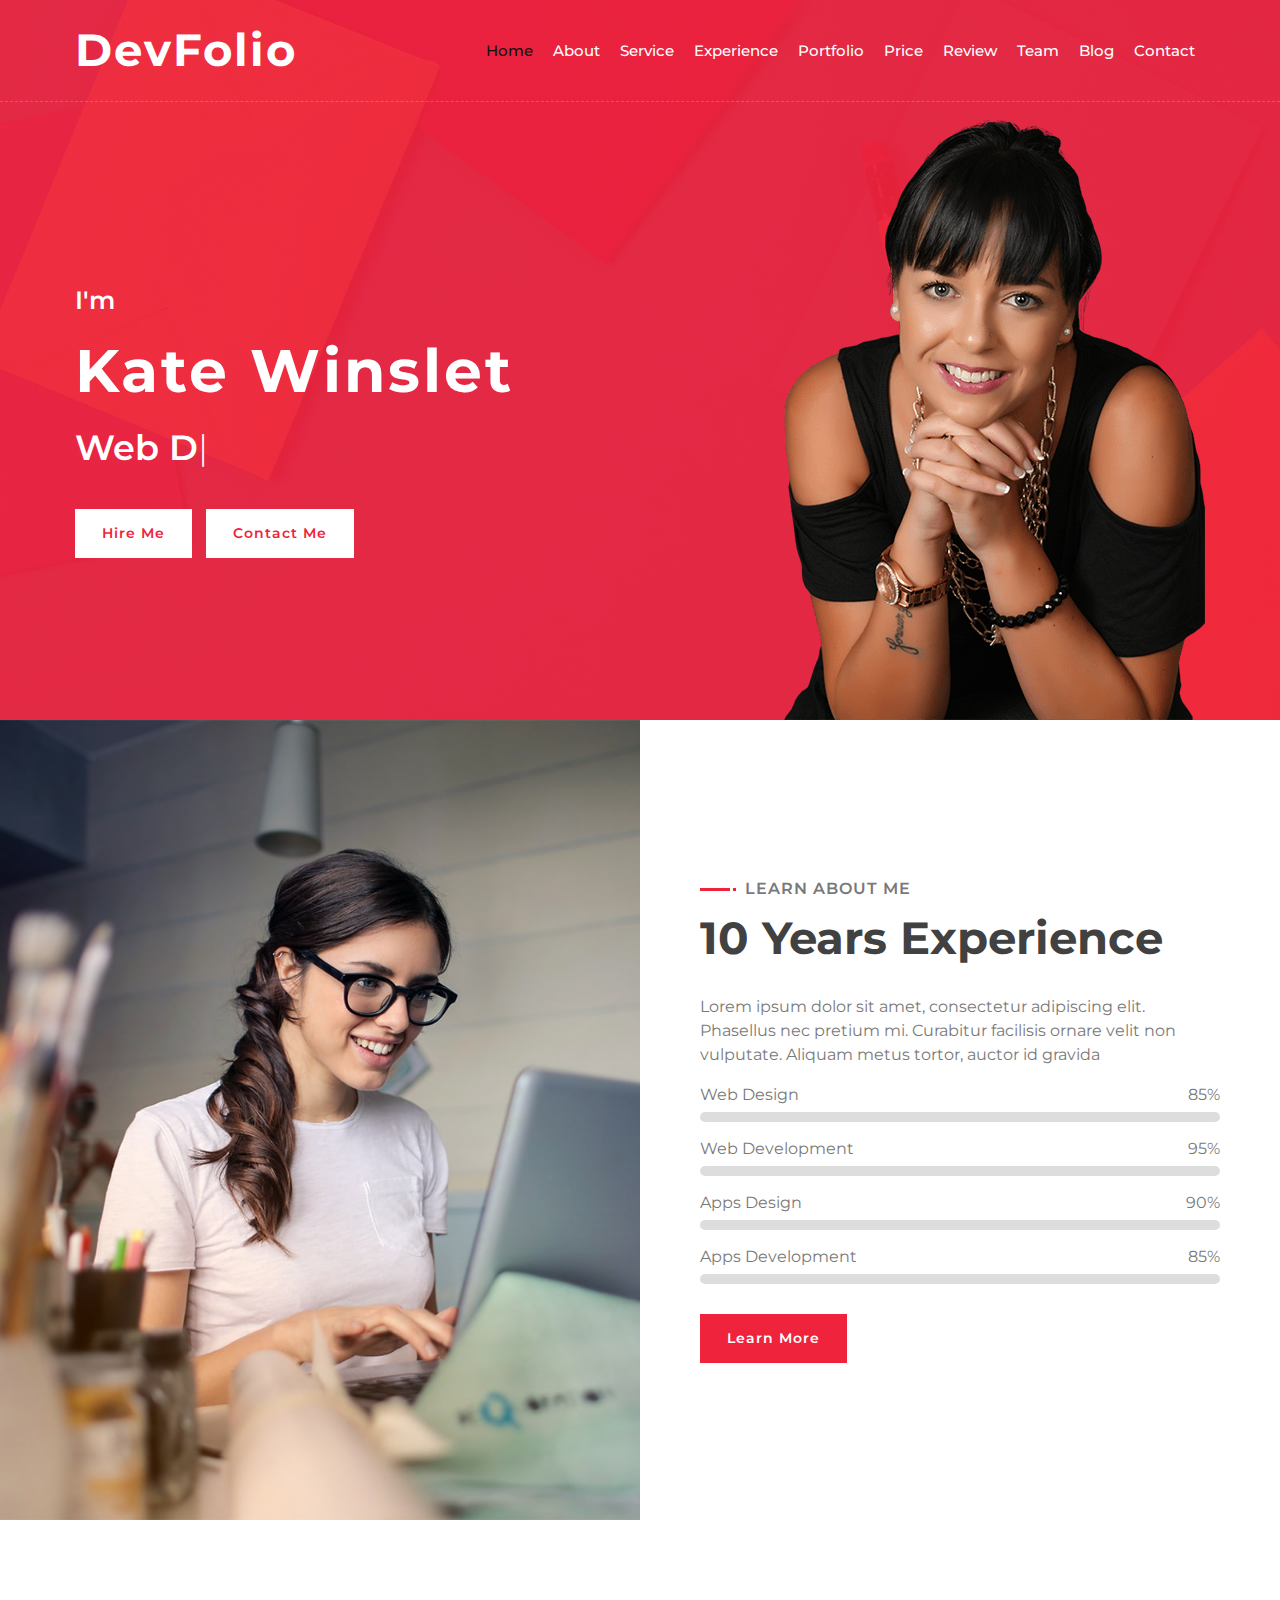
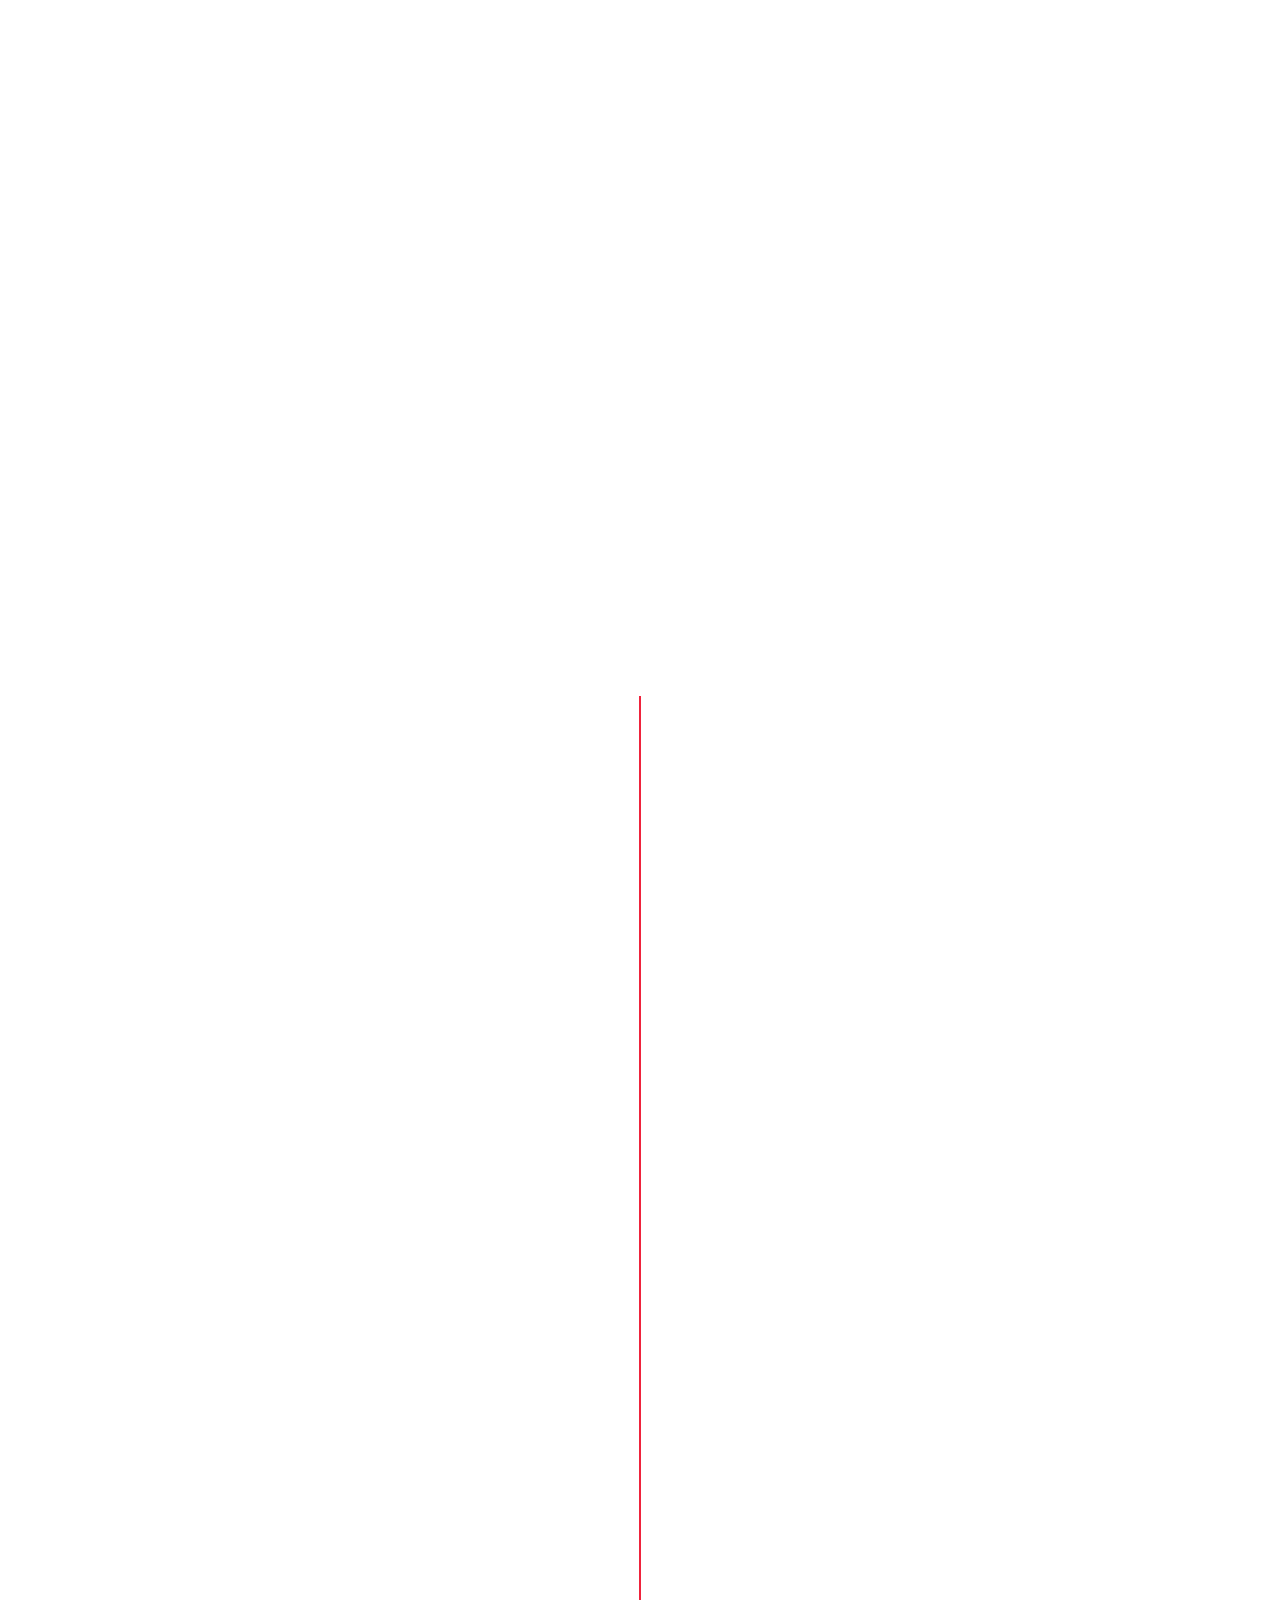
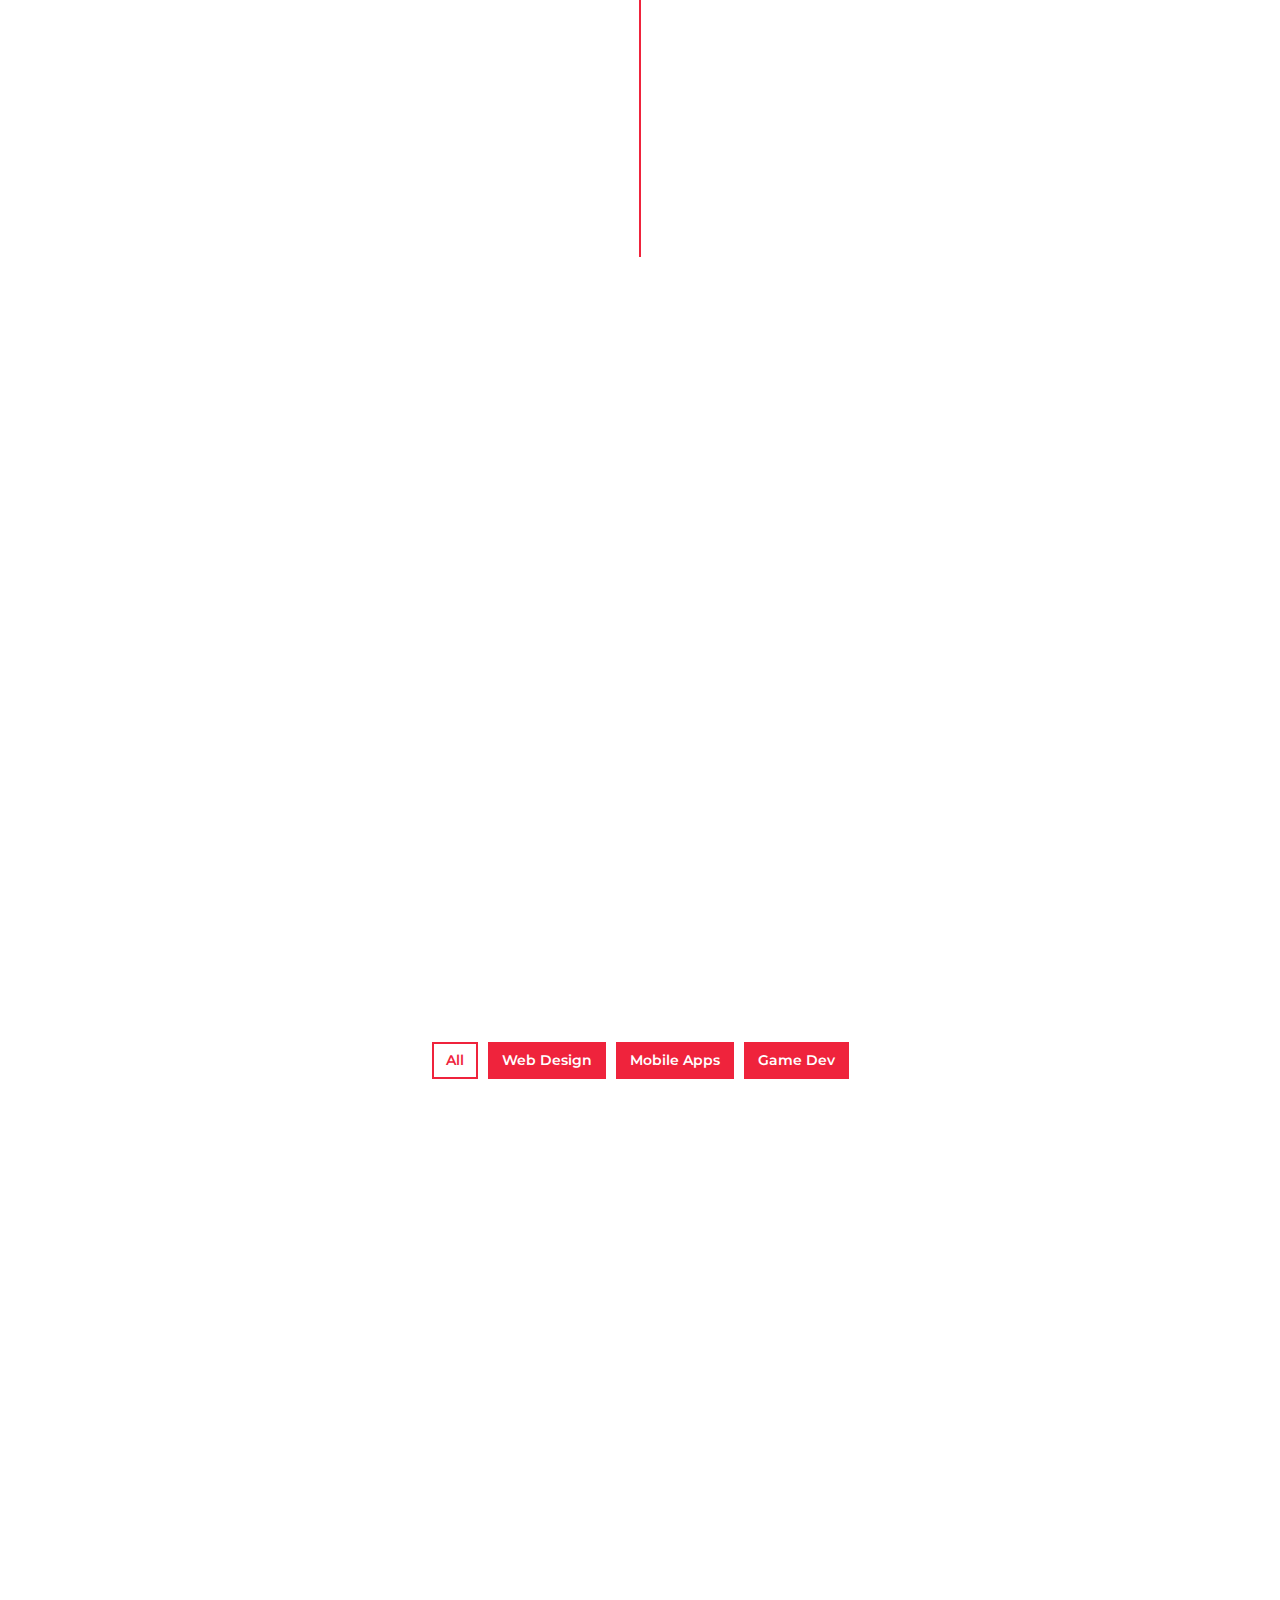
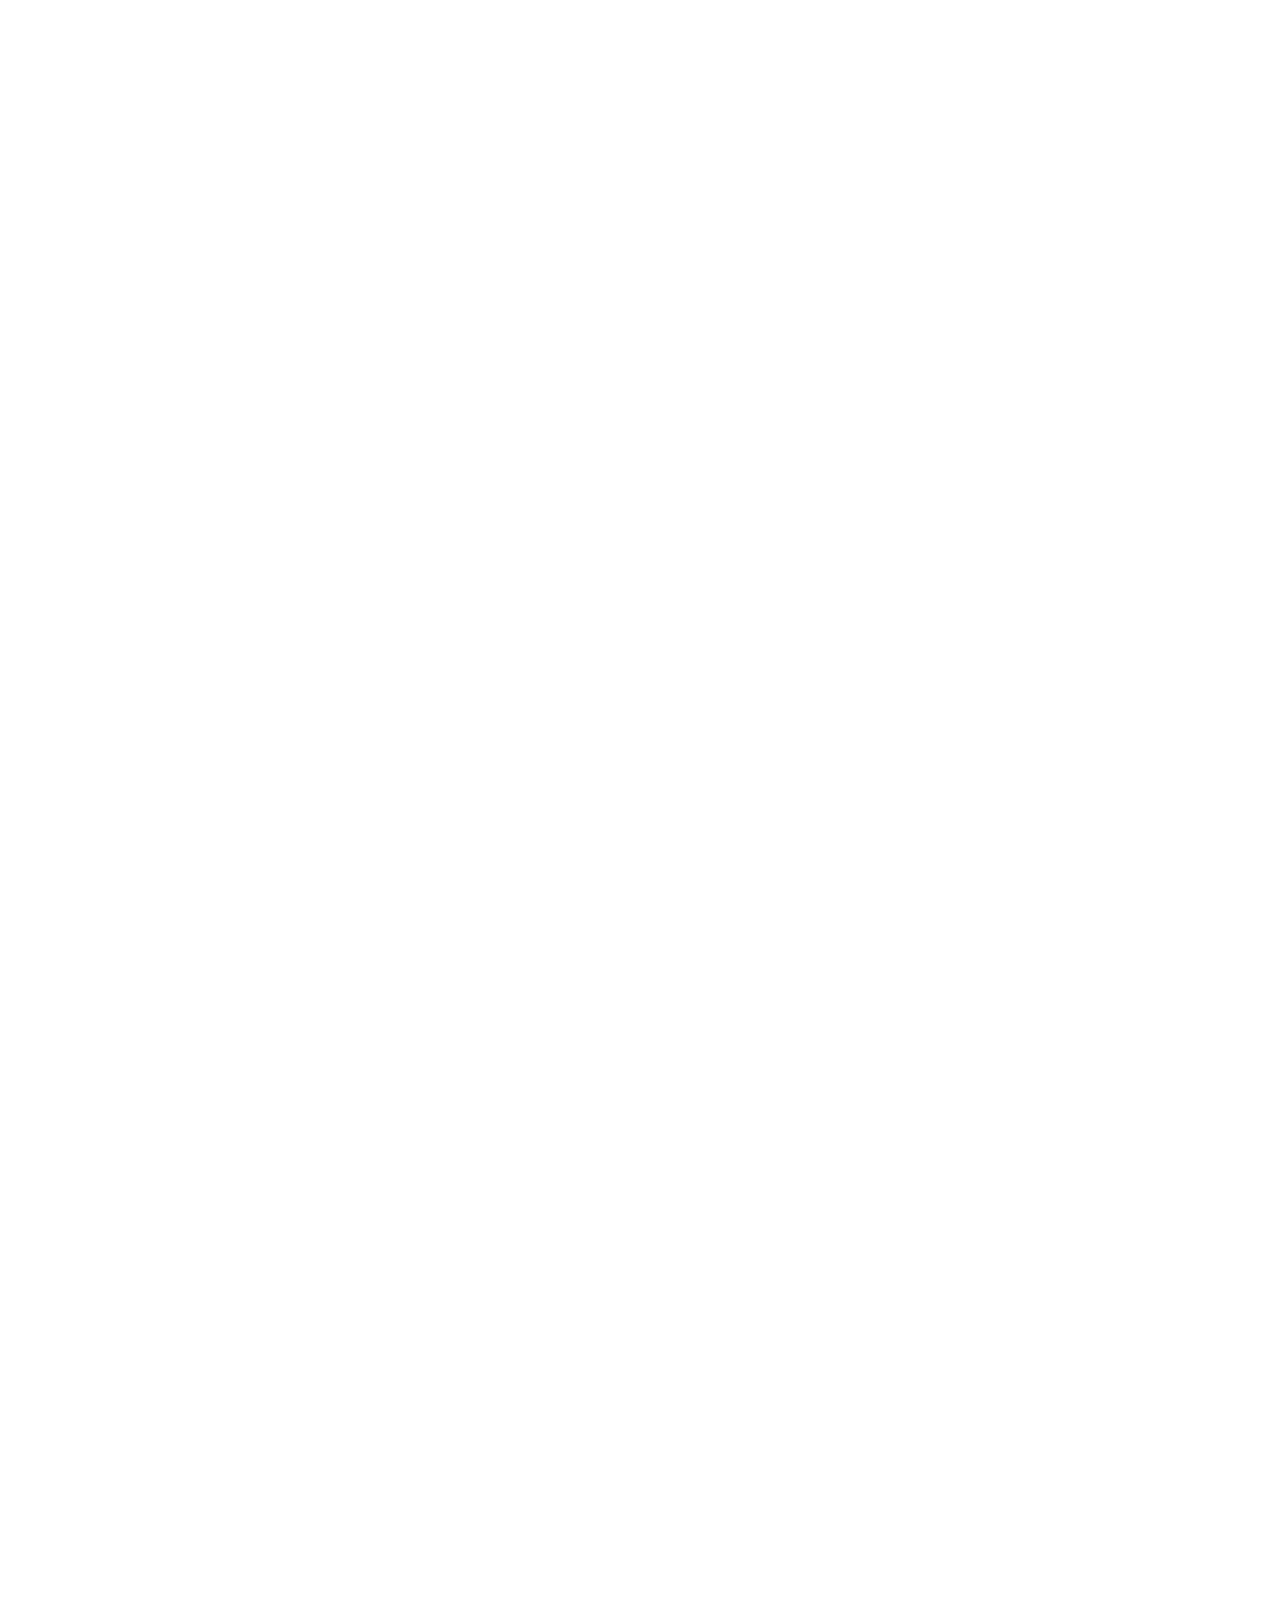
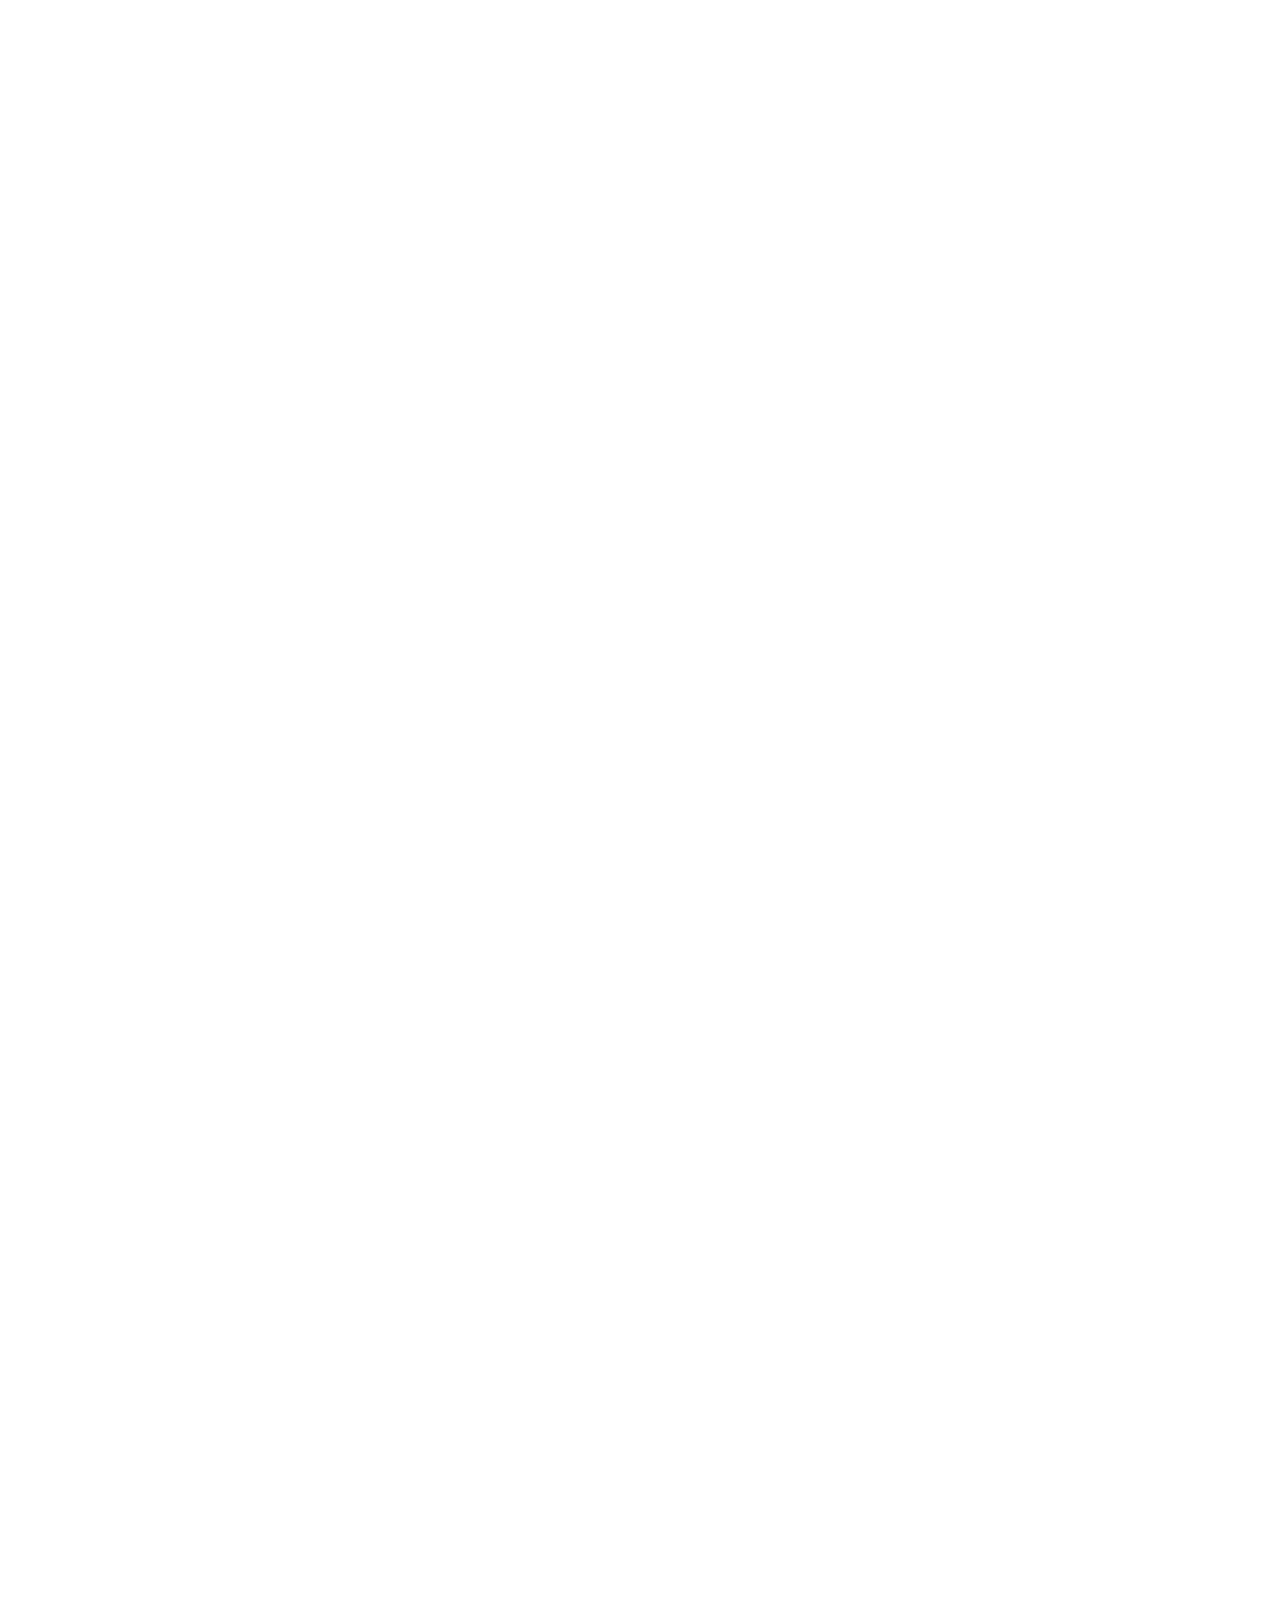
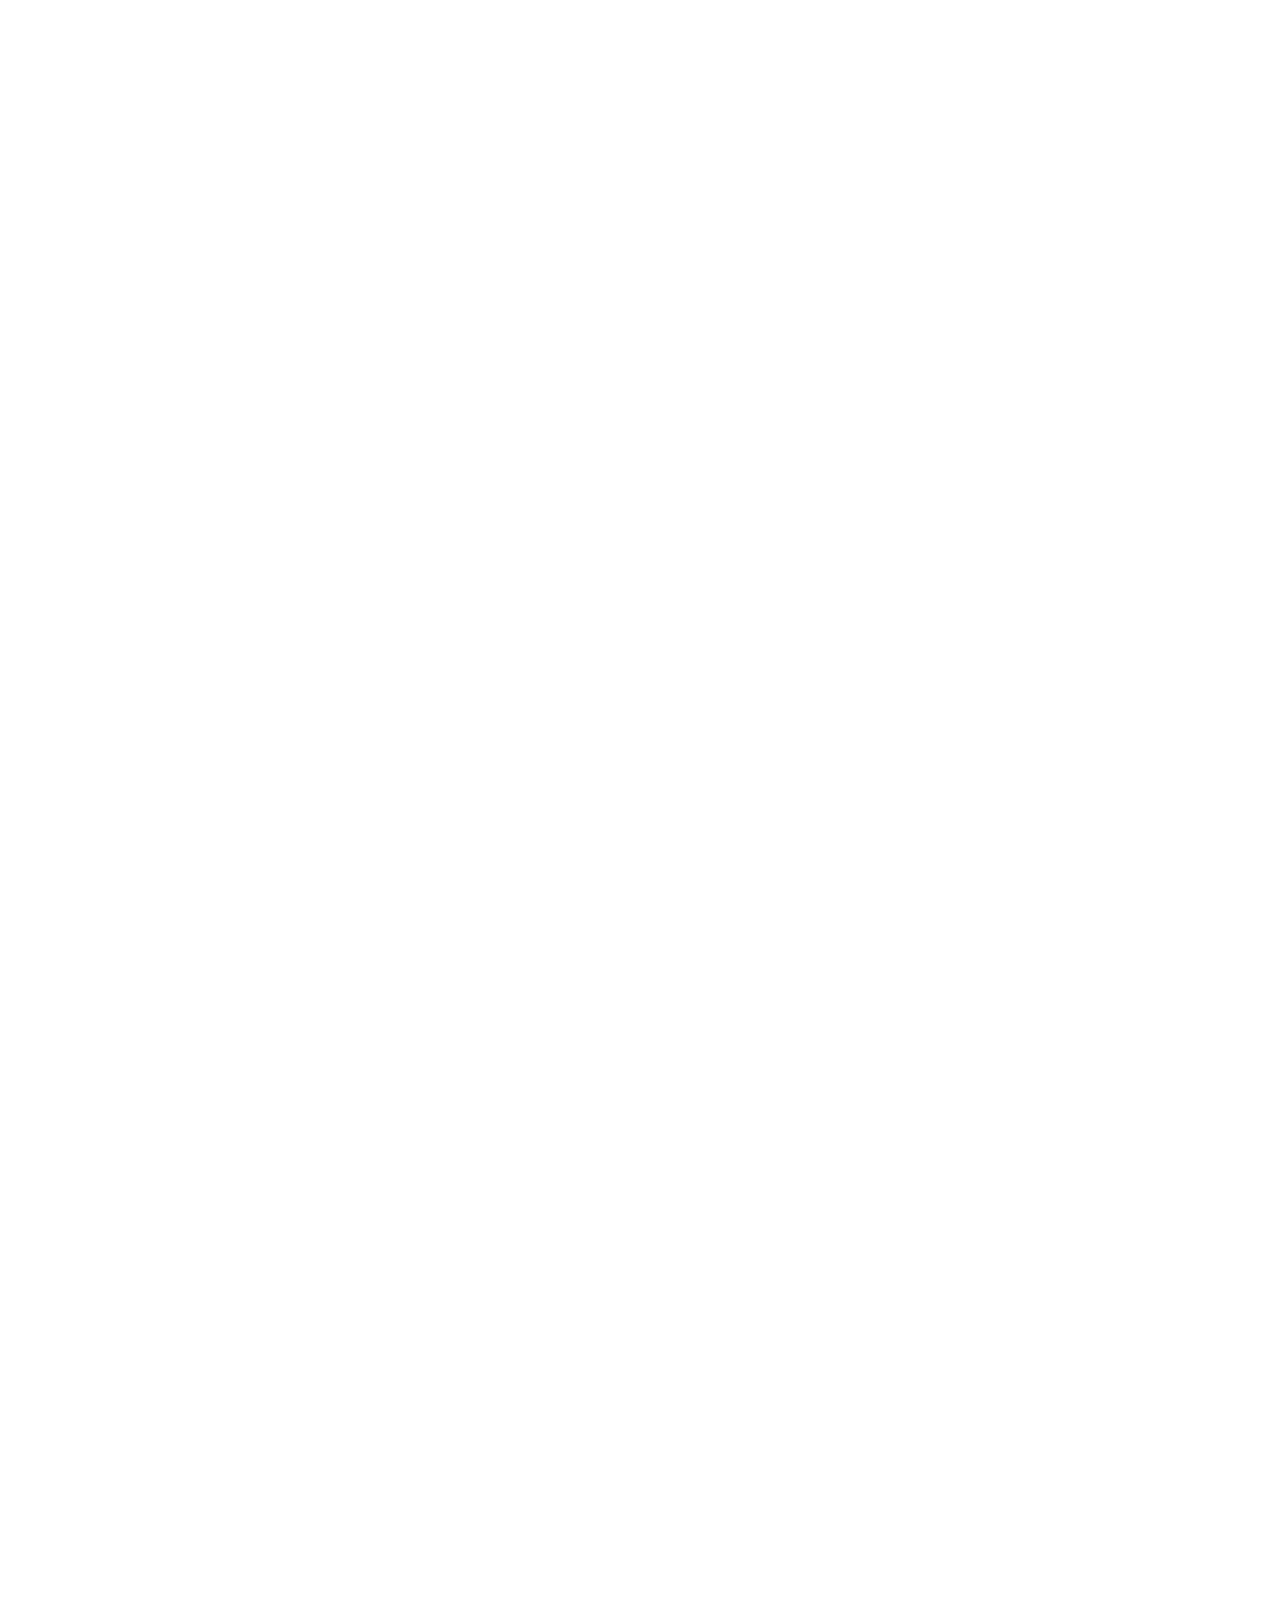
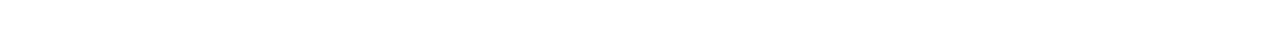
<file: developer-portfolio-template/index.html>
<!DOCTYPE html>
<html lang="en">
    <head>
        <meta charset="utf-8">
        <title>DevFolio - Developer Portfolio Template</title>
        <meta content="width=device-width, initial-scale=1.0" name="viewport">
        <meta content="Free Website Template" name="keywords">
        <meta content="Free Website Template" name="description">

        <!-- Favicon -->
        <link href="img/favicon.ico" rel="icon">

        <!-- Google Font -->
        <link href="https://fonts.googleapis.com/css2?family=Montserrat:wght@300;400;500;600;700&display=swap" rel="stylesheet">

        <!-- CSS Libraries -->
        <link href="https://stackpath.bootstrapcdn.com/bootstrap/4.4.1/css/bootstrap.min.css" rel="stylesheet">
        <link href="https://cdnjs.cloudflare.com/ajax/libs/font-awesome/5.10.0/css/all.min.css" rel="stylesheet">
        <link href="lib/animate/animate.min.css" rel="stylesheet">
        <link href="lib/owlcarousel/assets/owl.carousel.min.css" rel="stylesheet">
        <link href="lib/lightbox/css/lightbox.min.css" rel="stylesheet">

        <!-- Template Stylesheet -->
        <link href="css/style.css" rel="stylesheet">
    </head>

    <body data-spy="scroll" data-target=".navbar" data-offset="51">
        <!-- Nav Bar Start -->
        <div class="navbar navbar-expand-lg bg-light navbar-light">
            <div class="container-fluid">
                <a href="index.html" class="navbar-brand">DevFolio</a>
                <button type="button" class="navbar-toggler" data-toggle="collapse" data-target="#navbarCollapse">
                    <span class="navbar-toggler-icon"></span>
                </button>

                <div class="collapse navbar-collapse justify-content-between" id="navbarCollapse">
                    <div class="navbar-nav ml-auto">
                        <a href="#home" class="nav-item nav-link active">Home</a>
                        <a href="#about" class="nav-item nav-link">About</a>
                        <a href="#service" class="nav-item nav-link">Service</a>
                        <a href="#experience" class="nav-item nav-link">Experience</a>
                        <a href="#portfolio" class="nav-item nav-link">Portfolio</a>
                        <a href="#price" class="nav-item nav-link">Price</a>
                        <a href="#review" class="nav-item nav-link">Review</a>
                        <a href="#team" class="nav-item nav-link">Team</a>
                        <a href="#blog" class="nav-item nav-link">Blog</a>
                        <a href="#contact" class="nav-item nav-link">Contact</a>
                    </div>
                </div>
            </div>
        </div>
        <!-- Nav Bar End -->


        <!-- Hero Start -->
        <div class="hero" id="home">
            <div class="container-fluid">
                <div class="row align-items-center">
                    <div class="col-sm-12 col-md-6">
                        <div class="hero-content">
                            <div class="hero-text">
                                <p>I'm</p>
                                <h1>Kate Winslet</h1>
                                <h2></h2>
                                <div class="typed-text">Web Designer, Web Developer, Front End Developer, Apps Designer, Apps Developer</div>
                            </div>
                            <div class="hero-btn">
                                <a class="btn" href="">Hire Me</a>
                                <a class="btn" href="">Contact Me</a>
                            </div>
                        </div>
                    </div>
                    <div class="col-sm-12 col-md-6 d-none d-md-block">
                        <div class="hero-image">
                            <img src="img/hero.png" alt="Hero Image">
                        </div>
                    </div>
                </div>
            </div>
        </div>
        <!-- Hero End -->


        <!-- About Start -->
        <div class="about wow fadeInUp" data-wow-delay="0.1s" id="about">
            <div class="container-fluid">
                <div class="row align-items-center">
                    <div class="col-lg-6">
                        <div class="about-img">
                            <img src="img/about.jpg" alt="Image">
                        </div>
                    </div>
                    <div class="col-lg-6">
                        <div class="about-content">
                            <div class="section-header text-left">
                                <p>Learn About Me</p>
                                <h2>10 Years Experience</h2>
                            </div>
                            <div class="about-text">
                                <p>
                                    Lorem ipsum dolor sit amet, consectetur adipiscing elit. Phasellus nec pretium mi. Curabitur facilisis ornare velit non vulputate. Aliquam metus tortor, auctor id gravida
                                </p>
                            </div>
                            <div class="skills">
                                <div class="skill-name">
                                    <p>Web Design</p><p>85%</p>
                                </div>
                                <div class="progress">
                                    <div class="progress-bar" role="progressbar" aria-valuenow="85" aria-valuemin="0" aria-valuemax="100"></div>
                                </div>
                                <div class="skill-name">
                                    <p>Web Development</p><p>95%</p>
                                </div>
                                <div class="progress">
                                    <div class="progress-bar" role="progressbar" aria-valuenow="95" aria-valuemin="0" aria-valuemax="100"></div>
                                </div>
                                <div class="skill-name">
                                    <p>Apps Design</p><p>90%</p>
                                </div>
                                <div class="progress">
                                    <div class="progress-bar" role="progressbar" aria-valuenow="90" aria-valuemin="0" aria-valuemax="100"></div>
                                </div>
                                <div class="skill-name">
                                    <p>Apps Development</p><p>85%</p>
                                </div>
                                <div class="progress">
                                    <div class="progress-bar" role="progressbar" aria-valuenow="85" aria-valuemin="0" aria-valuemax="100"></div>
                                </div>
                            </div>
                            <a class="btn" href="">Learn More</a>
                        </div>
                    </div>
                </div>
            </div>
        </div>
        <!-- About End -->
        
        
        <!-- Service Start -->
        <div class="service" id="service">
            <div class="container">
                <div class="section-header text-center wow zoomIn" data-wow-delay="0.1s">
                    <p>What I do</p>
                    <h2>Awesome Quality Services</h2>
                </div>
                <div class="row">
                    <div class="col-lg-6 wow fadeInUp" data-wow-delay="0.0s">
                        <div class="service-item">
                            <div class="service-icon">
                                <i class="fa fa-laptop"></i>
                            </div>
                            <div class="service-text">
                                <h3>Web Design</h3>
                                <p>
                                    Lorem ipsum dolor sit amet elit. Phase nec preti mi. Curabi facilis ornare velit non
                                </p>
                            </div>
                        </div>
                    </div>
                    <div class="col-lg-6 wow fadeInUp" data-wow-delay="0.2s">
                        <div class="service-item">
                            <div class="service-icon">
                                <i class="fa fa-laptop-code"></i>
                            </div>
                            <div class="service-text">
                                <h3>Web Development</h3>
                                <p>
                                    Lorem ipsum dolor sit amet elit. Phase nec preti mi. Curabi facilis ornare velit non
                                </p>
                            </div>
                        </div>
                    </div>
                    <div class="col-lg-6 wow fadeInUp" data-wow-delay="0.4s">
                        <div class="service-item">
                            <div class="service-icon">
                                <i class="fab fa-android"></i>
                            </div>
                            <div class="service-text">
                                <h3>Apps Design</h3>
                                <p>
                                    Lorem ipsum dolor sit amet elit. Phase nec preti mi. Curabi facilis ornare velit non
                                </p>
                            </div>
                        </div>
                    </div>
                    <div class="col-lg-6 wow fadeInUp" data-wow-delay="0.6s">
                        <div class="service-item">
                            <div class="service-icon">
                                <i class="fab fa-apple"></i>
                            </div>
                            <div class="service-text">
                                <h3>Apps Development</h3>
                                <p>
                                    Lorem ipsum dolor sit amet elit. Phase nec preti mi. Curabi facilis ornare velit non
                                </p>
                            </div>
                        </div>
                    </div>
                </div>
            </div>
        </div>
        <!-- Service End -->
        
        
         <!-- Experience Start -->
        <div class="experience" id="experience">
            <div class="container">
                <header class="section-header text-center wow zoomIn" data-wow-delay="0.1s">
                    <p>My Resume</p>
                    <h2>Working Experience</h2>
                </header>
                <div class="timeline">
                    <div class="timeline-item left wow slideInLeft" data-wow-delay="0.1s">
                        <div class="timeline-text">
                            <div class="timeline-date">2045 - 2050</div>
                            <h2>Web Developer</h2>
                            <h4>Soft Agency, San Francisco, CA</h4>
                            <p>
                                Lorem ipsum dolor sit amet elit. Aliquam odio dolor, id luctus erat sagittis non. Ut blandit semper pretium.
                            </p>
                        </div>
                    </div>
                    <div class="timeline-item right wow slideInRight" data-wow-delay="0.1s">
                        <div class="timeline-text">
                            <div class="timeline-date">2045 - 2050</div>
                            <h2>Web Developer</h2>
                            <h4>Soft Agency, San Francisco, CA</h4>
                            <p>
                                Lorem ipsum dolor sit amet elit. Aliquam odio dolor, id luctus erat sagittis non. Ut blandit semper pretium.
                            </p>
                        </div>
                    </div>
                    <div class="timeline-item left wow slideInLeft" data-wow-delay="0.1s">
                        <div class="timeline-text">
                            <div class="timeline-date">2045 - 2050</div>
                            <h2>Web Developer</h2>
                            <h4>Soft Agency, San Francisco, CA</h4>
                            <p>
                                Lorem ipsum dolor sit amet elit. Aliquam odio dolor, id luctus erat sagittis non. Ut blandit semper pretium.
                            </p>
                        </div>
                    </div>
                    <div class="timeline-item right wow slideInRight" data-wow-delay="0.1s">
                        <div class="timeline-text">
                            <div class="timeline-date">2045 - 2050</div>
                            <h2>Web Developer</h2>
                            <h4>Soft Agency, San Francisco, CA</h4>
                            <p>
                                Lorem ipsum dolor sit amet elit. Aliquam odio dolor, id luctus erat sagittis non. Ut blandit semper pretium.
                            </p>
                        </div>
                    </div>
                    <div class="timeline-item left wow slideInLeft" data-wow-delay="0.1s">
                        <div class="timeline-text">
                            <div class="timeline-date">2045 - 2050</div>
                            <h2>Web Developer</h2>
                            <h4>Soft Agency, San Francisco, CA</h4>
                            <p>
                                Lorem ipsum dolor sit amet elit. Aliquam odio dolor, id luctus erat sagittis non. Ut blandit semper pretium.
                            </p>
                        </div>
                    </div>
                    <div class="timeline-item right wow slideInRight" data-wow-delay="0.1s">
                        <div class="timeline-text">
                            <div class="timeline-date">2045 - 2050</div>
                            <h2>Web Developer</h2>
                            <h4>Soft Agency, San Francisco, CA</h4>
                            <p>
                                Lorem ipsum dolor sit amet elit. Aliquam odio dolor, id luctus erat sagittis non. Ut blandit semper pretium.
                            </p>
                        </div>
                    </div>
                </div>
            </div>
        </div>
        <!-- Job Experience End -->
        
        
        <!-- Banner Start -->
        <div class="banner wow zoomIn" data-wow-delay="0.1s">
            <div class="container">
                <div class="section-header text-center">
                    <p>Reasonable Price</p>
                    <h2>Get A <span>Special</span> Price</h2>
                </div>
                <div class="container banner-text">
                    <p>
                        Lorem ipsum dolor sit amet, consectetur adipiscing elit. Phasellus nec pretium mi. Curabitur facilisis ornare velit non vulputate. Aliquam metus tortor, auctor id gravida condimentum, viverra quis sem. Curabitur non nisl nec nisi scelerisque maximus. 
                    </p>
                    <a class="btn">Pricing Plan</a>
                </div>
            </div>
        </div>
        <!-- Banner End -->


        <!-- Portfolio Start -->
        <div class="portfolio" id="portfolio">
            <div class="container">
                <div class="section-header text-center wow zoomIn" data-wow-delay="0.1s">
                    <p>My Portfolio</p>
                    <h2>My Excellent Portfolio</h2>
                </div>
                <div class="row">
                    <div class="col-12">
                        <ul id="portfolio-filter">
                            <li data-filter="*" class="filter-active">All</li>
                            <li data-filter=".filter-1">Web Design</li>
                            <li data-filter=".filter-2">Mobile Apps</li>
                            <li data-filter=".filter-3">Game Dev</li>
                        </ul>
                    </div>
                </div>
                <div class="row portfolio-container">
                    <div class="col-lg-4 col-md-6 col-sm-12 portfolio-item filter-1 wow fadeInUp" data-wow-delay="0.0s">
                        <div class="portfolio-wrap">
                            <div class="portfolio-img">
                                <img src="img/portfolio-1.jpg" alt="Image">
                            </div>
                            <div class="portfolio-text">
                                <h3>eCommerce Website</h3>
                                <a class="btn" href="img/portfolio-1.jpg" data-lightbox="portfolio">+</a>
                            </div>
                        </div>
                    </div>
                    <div class="col-lg-4 col-md-6 col-sm-12 portfolio-item filter-2 wow fadeInUp" data-wow-delay="0.2s">
                        <div class="portfolio-wrap">
                            <div class="portfolio-img">
                                <img src="img/portfolio-2.jpg" alt="Image">
                            </div>
                            <div class="portfolio-text">
                                <h3>Product Landing Page</h3>
                                <a class="btn" href="img/portfolio-2.jpg" data-lightbox="portfolio">+</a>
                            </div>
                        </div>
                    </div>
                    <div class="col-lg-4 col-md-6 col-sm-12 portfolio-item filter-3 wow fadeInUp" data-wow-delay="0.4s">
                        <div class="portfolio-wrap">
                            <div class="portfolio-img">
                                <img src="img/portfolio-3.jpg" alt="Image">
                            </div>
                            <div class="portfolio-text">
                                <h3>JavaScript quiz game</h3>
                                <a class="btn" href="img/portfolio-3.jpg" data-lightbox="portfolio">+</a>
                            </div>
                        </div>
                    </div>
                    <div class="col-lg-4 col-md-6 col-sm-12 portfolio-item filter-1 wow fadeInUp" data-wow-delay="0.6s">
                        <div class="portfolio-wrap">
                            <div class="portfolio-img">
                                <img src="img/portfolio-4.jpg" alt="Image">
                            </div>
                            <div class="portfolio-text">
                                <h3>JavaScript drawing</h3>
                                <a class="btn" href="img/portfolio-4.jpg" data-lightbox="portfolio">+</a>
                            </div>
                        </div>
                    </div>
                    <div class="col-lg-4 col-md-6 col-sm-12 portfolio-item filter-2 wow fadeInUp" data-wow-delay="0.8s">
                        <div class="portfolio-wrap">
                            <div class="portfolio-img">
                                <img src="img/portfolio-5.jpg" alt="Image">
                            </div>
                            <div class="portfolio-text">
                                <h3>Social Mobile Apps</h3>
                                <a class="btn" href="img/portfolio-5.jpg" data-lightbox="portfolio">+</a>
                            </div>
                        </div>
                    </div>
                    <div class="col-lg-4 col-md-6 col-sm-12 portfolio-item filter-3 wow fadeInUp" data-wow-delay="1s">
                        <div class="portfolio-wrap">
                            <div class="portfolio-img">
                                <img src="img/portfolio-6.jpg" alt="Image">
                            </div>
                            <div class="portfolio-text">
                                <h3>Company Website</h3>
                                <a class="btn" href="img/portfolio-6.jpg" data-lightbox="portfolio">+</a>
                            </div>
                        </div>
                    </div>
                </div>
            </div>
        </div>
        <!-- Portfolio End -->
        
        
        <!-- Banner Start -->
        <div class="banner wow zoomIn" data-wow-delay="0.1s">
            <div class="container">
                <div class="section-header text-center">
                    <p>Awesome Discount</p>
                    <h2>Get <span>30%</span> Discount</h2>
                </div>
                <div class="container banner-text">
                    <p>
                        Lorem ipsum dolor sit amet, consectetur adipiscing elit. Phasellus nec pretium mi. Curabitur facilisis ornare velit non vulputate. Aliquam metus tortor, auctor id gravida condimentum, viverra quis sem. Curabitur non nisl nec nisi scelerisque maximus. 
                    </p>
                    <a class="btn">Order Now</a>
                </div>
            </div>
        </div>
        <!-- Banner End -->
        
        
        <!-- Price Start -->
        <div class="price" id="price">
            <div class="container">
                <div class="section-header text-center wow zoomIn" data-wow-delay="0.1s">
                    <p>Pricing Plan</p>
                    <h2>Affordable Price</h2>
                </div>
                <div class="row">
                    <div class="col-md-4 wow fadeInUp" data-wow-delay="0.5s">
                        <div class="price-item">
                            <div class="price-header">
                                <div class="price-title">
                                    <h2>Basic</h2>
                                </div>
                                <div class="price-prices">
                                    <h2><small>$</small>49<span>/ mo</span></h2>
                                </div>
                            </div>
                            <div class="price-body">
                                <div class="price-description">
                                    <ul>
                                        <li>Bootstrap 4</li>
                                        <li>Font Awesome 5</li>
                                        <li>Responsive Design</li>
                                        <li>Browser Compatibility</li>
                                        <li>Easy To Use</li>
                                    </ul>
                                </div>
                            </div>
                            <div class="price-footer">
                                <div class="price-action">
                                    <a class="btn" href="">Order Now</a>
                                </div>
                            </div>
                        </div>
                    </div>
                    <div class="col-md-4 wow fadeInUp" data-wow-delay="0.0s">
                        <div class="price-item featured-item">
                            <div class="price-header">
                                <div class="price-title">
                                    <h2>Standard</h2>
                                </div>
                                <div class="price-prices">
                                    <h2><small>$</small>99<span>/ mo</span></h2>
                                </div>
                            </div>
                            <div class="price-body">
                                <div class="price-description">
                                    <ul>
                                        <li>Bootstrap 4</li>
                                        <li>Font Awesome 5</li>
                                        <li>Responsive Design</li>
                                        <li>Browser Compatibility</li>
                                        <li>Easy To Use</li>
                                    </ul>
                                </div>
                            </div>
                            <div class="price-footer">
                                <div class="price-action">
                                    <a class="btn" href="">Order Now</a>
                                </div>
                            </div>
                        </div>
                    </div>
                    <div class="col-md-4 wow fadeInUp" data-wow-delay="0.5s">
                        <div class="price-item">
                            <div class="price-header">
                                <div class="price-title">
                                    <h2>Premium</h2>
                                </div>
                                <div class="price-prices">
                                    <h2><small>$</small>149<span>/ mo</span></h2>
                                </div>
                            </div>
                            <div class="price-body">
                                <div class="price-description">
                                    <ul>
                                        <li>Bootstrap 4</li>
                                        <li>Font Awesome 5</li>
                                        <li>Responsive Design</li>
                                        <li>Browser Compatibility</li>
                                        <li>Easy To Use</li>
                                    </ul>
                                </div>
                            </div>
                            <div class="price-footer">
                                <div class="price-action">
                                    <a class="btn" href="">Order Now</a>
                                </div>
                            </div>
                        </div>
                    </div>
                </div>
            </div>
        </div>
        <!-- Price End -->
        
        
        <!-- Testimonial Start -->
        <div class="testimonial wow fadeInUp" data-wow-delay="0.1s" id="review">
            <div class="container">
                <div class="testimonial-icon">
                    <i class="fa fa-quote-left"></i>
                </div>
                <div class="owl-carousel testimonials-carousel">
                    <div class="testimonial-item">
                        <div class="testimonial-img">
                            <img src="img/testimonial-1.jpg" alt="Image">
                        </div>
                        <div class="testimonial-text">
                            <p>
                                Lorem ipsum dolor sit amet consec adipis elit. Etiam accums lacus eget velit tincid, quis suscip justo dictum. Lorem ipsum dolor sit amet consec adipis elit.
                            </p>
                            <h3>Customer Name</h3>
                            <h4>Profession</h4>
                        </div>
                    </div>
                    <div class="testimonial-item">
                        <div class="testimonial-img">
                            <img src="img/testimonial-2.jpg" alt="Image">
                        </div>
                        <div class="testimonial-text">
                            <p>
                                Lorem ipsum dolor sit amet consec adipis elit. Etiam accums lacus eget velit tincid, quis suscip justo dictum. Lorem ipsum dolor sit amet consec adipis elit.
                            </p>
                            <h3>Customer Name</h3>
                            <h4>Profession</h4>
                        </div>
                    </div>
                    <div class="testimonial-item">
                        <div class="testimonial-img">
                            <img src="img/testimonial-3.jpg" alt="Image">
                        </div>
                        <div class="testimonial-text">
                            <p>
                                Lorem ipsum dolor sit amet consec adipis elit. Etiam accums lacus eget velit tincid, quis suscip justo dictum. Lorem ipsum dolor sit amet consec adipis elit.
                            </p>
                            <h3>Customer Name</h3>
                            <h4>Profession</h4>
                        </div>
                    </div>
                </div>
            </div>
        </div>
        <!-- Testimonial End -->


        <!-- Team Start -->
        <div class="team" id="team">
            <div class="container">
                <div class="section-header text-center wow zoomIn" data-wow-delay="0.1s">
                    <p>My Team</p>
                    <h2>Expert Team Members</h2>
                </div>
                <div class="row">
                    <div class="col-lg-6 wow fadeInUp" data-wow-delay="0.0s">
                        <div class="team-item">
                            <div class="team-img">
                                <img src="img/team-1.jpg" alt="Image">
                            </div>
                            <div class="team-text">
                                <h2>Mollie Ross</h2>
                                <h4>Web Designer</h4>
                                <p>
                                    Lorem ipsum dolor sit amet consec adipis elit. Etiam accum lacus
                                </p>
                                <div class="team-social">
                                    <a class="btn" href=""><i class="fab fa-twitter"></i></a>
                                    <a class="btn" href=""><i class="fab fa-facebook-f"></i></a>
                                    <a class="btn" href=""><i class="fab fa-linkedin-in"></i></a>
                                    <a class="btn" href=""><i class="fab fa-instagram"></i></a>
                                </div>
                            </div>
                        </div>
                    </div>
                    <div class="col-lg-6 wow fadeInUp" data-wow-delay="0.2s">
                        <div class="team-item">
                            <div class="team-img">
                                <img src="img/team-2.jpg" alt="Image">
                            </div>
                            <div class="team-text">
                                <h2>Dylan Adams</h2>
                                <h4>Web Developer</h4>
                                <p>
                                    Lorem ipsum dolor sit amet consec adipis elit. Etiam accum lacus
                                </p>
                                <div class="team-social">
                                    <a class="btn" href=""><i class="fab fa-twitter"></i></a>
                                    <a class="btn" href=""><i class="fab fa-facebook-f"></i></a>
                                    <a class="btn" href=""><i class="fab fa-linkedin-in"></i></a>
                                    <a class="btn" href=""><i class="fab fa-instagram"></i></a>
                                </div>
                            </div>
                        </div>
                    </div>
                    <div class="col-lg-6 wow fadeInUp" data-wow-delay="0.4s">
                        <div class="team-item">
                            <div class="team-img">
                                <img src="img/team-3.jpg" alt="Image">
                            </div>
                            <div class="team-text">
                                <h2>Jennifer Page</h2>
                                <h4>Apps Designer</h4>
                                <p>
                                    Lorem ipsum dolor sit amet consec adipis elit. Etiam accum lacus
                                </p>
                                <div class="team-social">
                                    <a class="btn" href=""><i class="fab fa-twitter"></i></a>
                                    <a class="btn" href=""><i class="fab fa-facebook-f"></i></a>
                                    <a class="btn" href=""><i class="fab fa-linkedin-in"></i></a>
                                    <a class="btn" href=""><i class="fab fa-instagram"></i></a>
                                </div>
                            </div>
                        </div>
                    </div>
                    <div class="col-lg-6 wow fadeInUp" data-wow-delay="0.6s">
                        <div class="team-item">
                            <div class="team-img">
                                <img src="img/team-4.jpg" alt="Image">
                            </div>
                            <div class="team-text">
                                <h2>Josh Dunn</h2>
                                <h4>Apps Developer</h4>
                                <p>
                                    Lorem ipsum dolor sit amet consec adipis elit. Etiam accum lacus
                                </p>
                                <div class="team-social">
                                    <a class="btn" href=""><i class="fab fa-twitter"></i></a>
                                    <a class="btn" href=""><i class="fab fa-facebook-f"></i></a>
                                    <a class="btn" href=""><i class="fab fa-linkedin-in"></i></a>
                                    <a class="btn" href=""><i class="fab fa-instagram"></i></a>
                                </div>
                            </div>
                        </div>
                    </div>
                </div>
            </div>
        </div>
        <!-- Team End -->
        
        
        <!-- Contact Start -->
        <div class="contact wow fadeInUp" data-wow-delay="0.1s" id="contact">
            <div class="container-fluid">
                <div class="container">
                    <div class="row align-items-center">
                        <div class="col-md-4"></div>
                        <div class="col-md-8">
                            <div class="contact-form">
                                <div id="success"></div>
                                <form name="sentMessage" id="contactForm" novalidate="novalidate">
                                    <div class="control-group">
                                        <input type="text" class="form-control" id="name" placeholder="Your Name" required="required" data-validation-required-message="Please enter your name" />
                                        <p class="help-block"></p>
                                    </div>
                                    <div class="control-group">
                                        <input type="email" class="form-control" id="email" placeholder="Your Email" required="required" data-validation-required-message="Please enter your email" />
                                        <p class="help-block"></p>
                                    </div>
                                    <div class="control-group">
                                        <input type="text" class="form-control" id="subject" placeholder="Subject" required="required" data-validation-required-message="Please enter a subject" />
                                        <p class="help-block"></p>
                                    </div>
                                    <div class="control-group">
                                        <textarea class="form-control" id="message" placeholder="Message" required="required" data-validation-required-message="Please enter your message"></textarea>
                                        <p class="help-block"></p>
                                    </div>
                                    <div>
                                        <button class="btn" type="submit" id="sendMessageButton">Send Message</button>
                                    </div>
                                </form>
                            </div>
                        </div>
                    </div>
                </div>
            </div>
        </div>
        <!-- Contact End -->


        <!-- Blog Start -->
        <div class="blog" id="blog">
            <div class="container">
                <div class="section-header text-center wow zoomIn" data-wow-delay="0.1s">
                    <p>From Blog</p>
                    <h2>Latest Articles</h2>
                </div>
                <div class="row">
                    <div class="col-lg-6">
                        <div class="blog-item wow fadeInUp" data-wow-delay="0.1s">
                            <div class="blog-img">
                                <img src="img/blog-1.jpg" alt="Blog">
                            </div>
                            <div class="blog-text">
                                <h2>Lorem ipsum dolor sit amet</h2>
                                <div class="blog-meta">
                                    <p><i class="far fa-user"></i>Admin</p>
                                    <p><i class="far fa-list-alt"></i>Web Design</p>
                                    <p><i class="far fa-calendar-alt"></i>01-Jan-2045</p>
                                    <p><i class="far fa-comments"></i>5</p>
                                </div>
                                <p>
                                    Lorem ipsum dolor sit amet elit. Nullam commodo mattis mi. Nullam eu erat lectus. Proin viverra risus vitae luctus. Proin ut ante, vitae sapien. Fusce sem ac erat rhoncus, ornare mattis nisl massa et eros vitae pulvin
                                </p>
                                <a class="btn" href="">Read More <i class="fa fa-angle-right"></i></a>
                            </div>
                        </div>
                    </div>
                    <div class="col-lg-6">
                        <div class="blog-item wow fadeInUp" data-wow-delay="0.3s">
                            <div class="blog-img">
                                <img src="img/blog-2.jpg" alt="Blog">
                            </div>
                            <div class="blog-text">
                                <h2>Lorem ipsum dolor sit amet</h2>
                                <div class="blog-meta">
                                    <p><i class="far fa-user"></i>Admin</p>
                                    <p><i class="far fa-list-alt"></i>Apps Design</p>
                                    <p><i class="far fa-calendar-alt"></i>01-Jan-2045</p>
                                    <p><i class="far fa-comments"></i>10</p>
                                </div>
                                <p>
                                    Lorem ipsum dolor sit amet elit. Nullam commodo mattis mi. Nullam eu erat lectus. Proin viverra risus vitae luctus. Proin ut ante, vitae sapien. Fusce sem ac erat rhoncus, ornare mattis nisl massa et eros vitae pulvin
                                </p>
                                <a class="btn" href="">Read More <i class="fa fa-angle-right"></i></a>
                            </div>
                        </div>
                    </div>
                </div>
            </div>
        </div>
        <!-- Blog End -->


        <!-- Footer Start -->
        <div class="footer wow fadeIn" data-wow-delay="0.3s">
            <div class="container-fluid">
                <div class="container">
                    <div class="footer-info">
                        <h2>Kate Winslet</h2>
                        <h3>123 Street, New York, USA</h3>
                        <div class="footer-menu">
                            <p>+012 345 67890</p>
                            <p>info@example.com</p>
                        </div>
                        <div class="footer-social">
                            <a href=""><i class="fab fa-twitter"></i></a>
                            <a href=""><i class="fab fa-facebook-f"></i></a>
                            <a href=""><i class="fab fa-youtube"></i></a>
                            <a href=""><i class="fab fa-instagram"></i></a>
                            <a href=""><i class="fab fa-linkedin-in"></i></a>
                        </div>
                    </div>
                </div>
                <div class="container copyright">
                    <p>&copy; <a href="#">Your Site Name</a>, All Right Reserved | Designed By <a href="https://htmlcodex.com">HTML Codex</a></p>
                </div>
            </div>
        </div>
        <!-- Footer End -->
        
        
        <!-- Back to top button -->
        <a href="#" class="btn back-to-top"><i class="fa fa-chevron-up"></i></a>
        
        
        <!-- Pre Loader -->
        <div id="loader" class="show">
            <div class="loader"></div>
        </div>

        
        <!-- JavaScript Libraries -->
        <script src="https://code.jquery.com/jquery-3.4.1.min.js"></script>
        <script src="https://stackpath.bootstrapcdn.com/bootstrap/4.4.1/js/bootstrap.bundle.min.js"></script>
        <script src="lib/easing/easing.min.js"></script>
        <script src="lib/wow/wow.min.js"></script>
        <script src="lib/waypoints/waypoints.min.js"></script>
        <script src="lib/typed/typed.min.js"></script>
        <script src="lib/owlcarousel/owl.carousel.min.js"></script>
        <script src="lib/isotope/isotope.pkgd.min.js"></script>
        <script src="lib/lightbox/js/lightbox.min.js"></script>
        
        <!-- Contact Javascript File -->
        <script src="mail/jqBootstrapValidation.min.js"></script>
        <script src="mail/contact.js"></script>

        <!-- Template Javascript -->
        <script src="js/main.js"></script>
    </body>
</html>
</file>
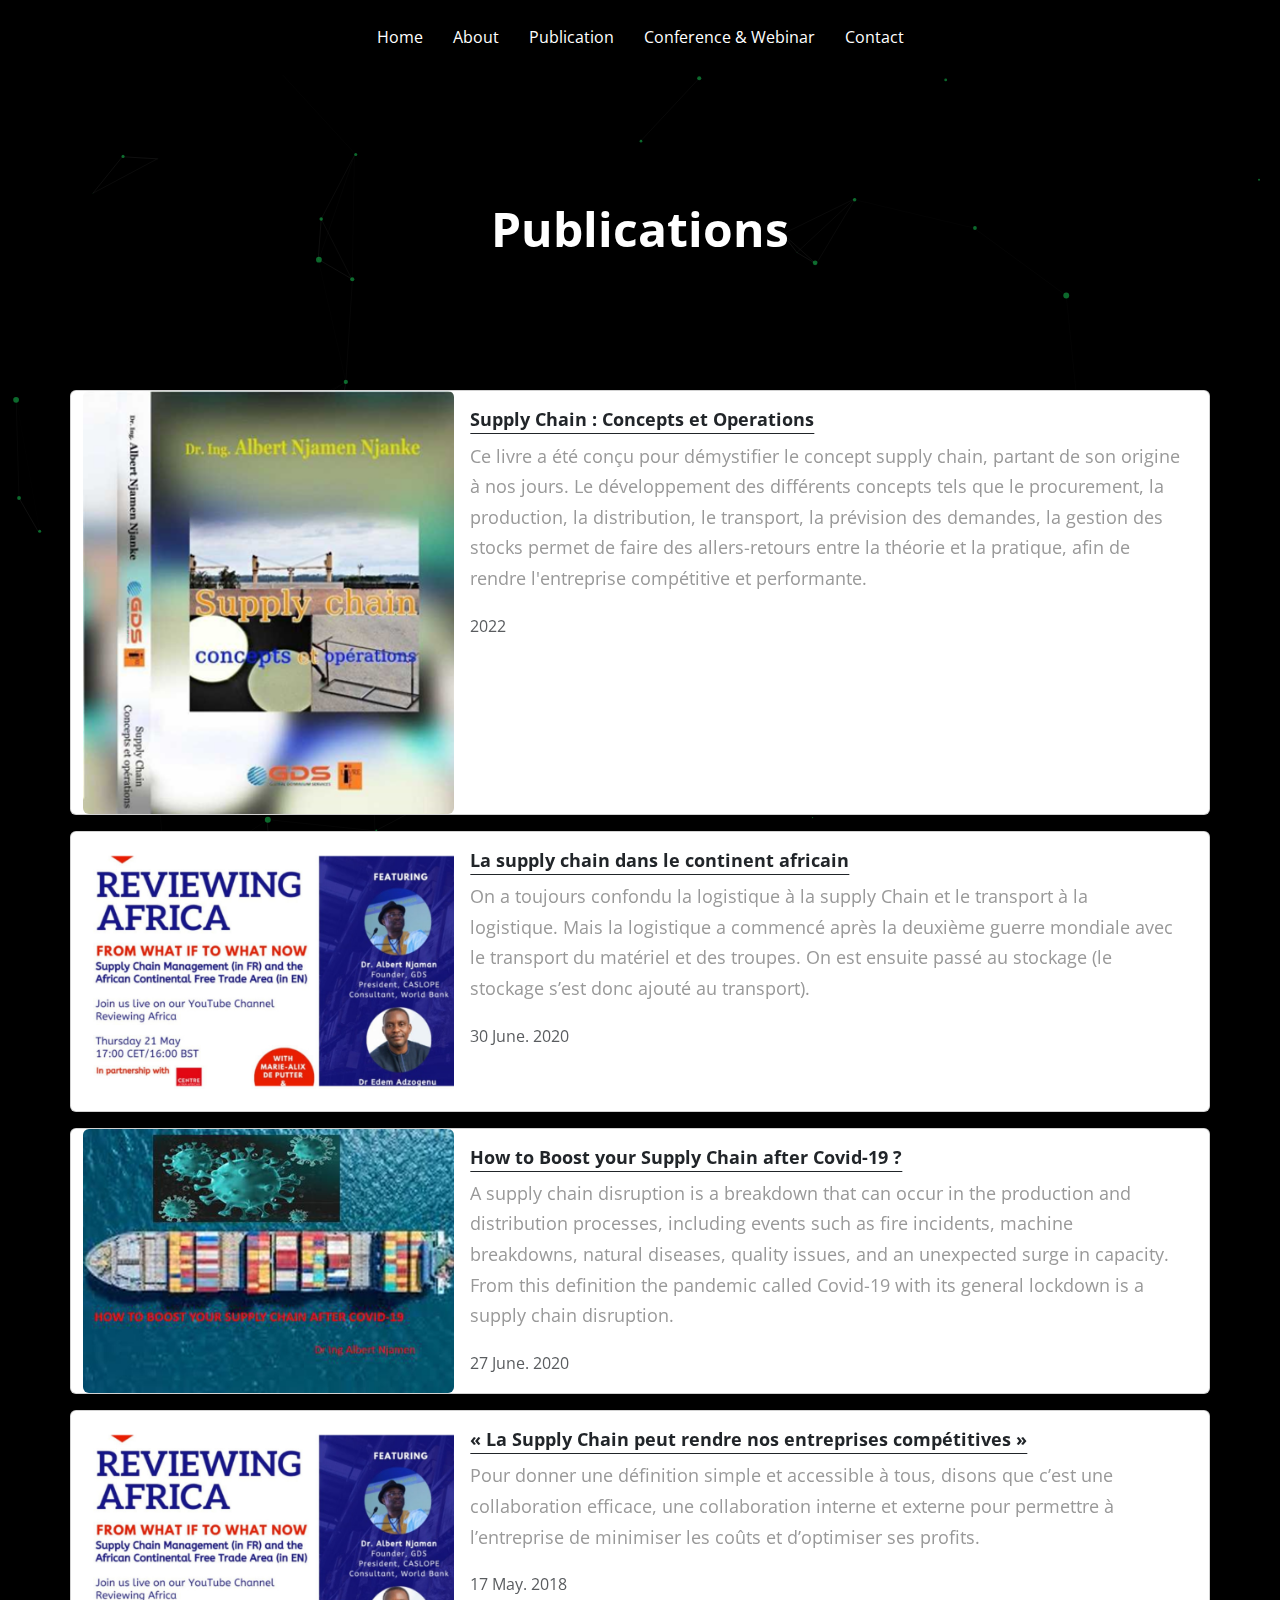
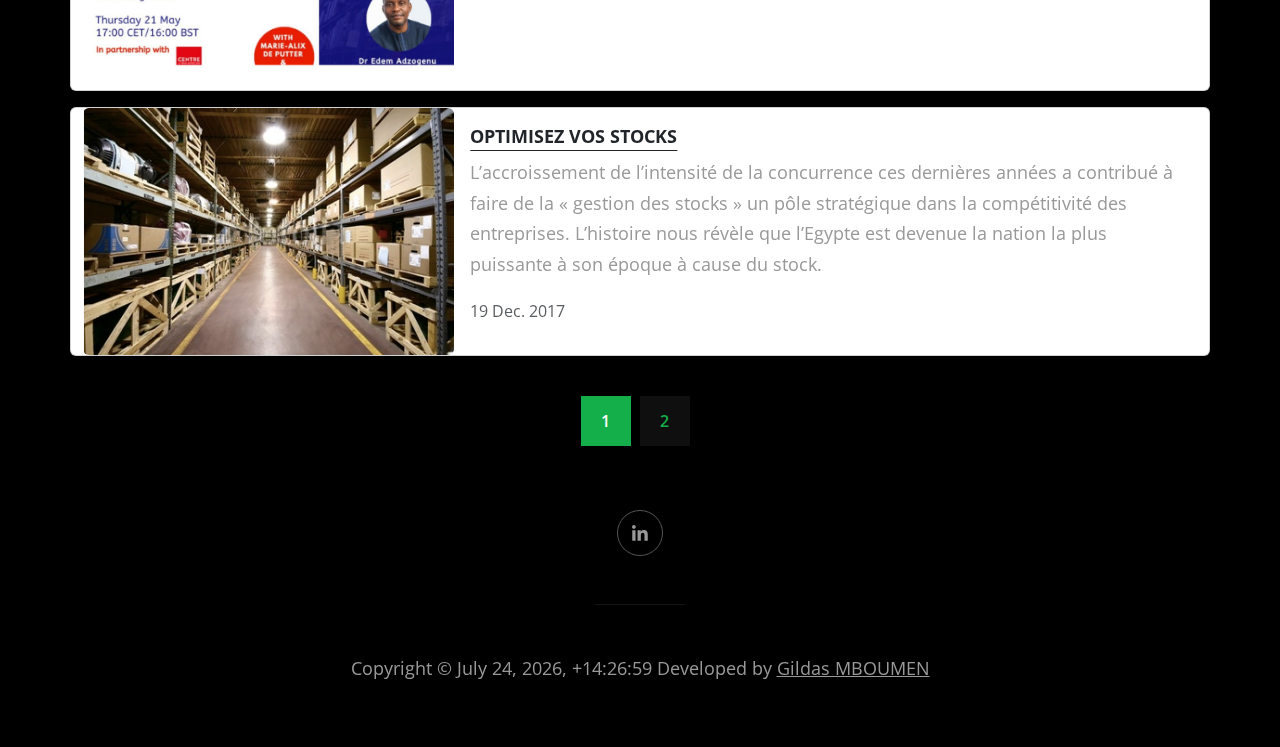
<file: theme1/publications.html>
<!doctype html>
<html lang="en">
    <head>
        <meta charset="utf-8">
        <title>Publications | Dr Albert Njamen Njanke</title>
        <meta name="viewport"content="width=device-width, initial-scale=1, shrink-to-fit=no">
        <meta name="description" content="This is meta description">
        <meta name="author" content="Themefisher">
        <meta name="generator" content="Hugo 0.92.0">
        <link rel="stylesheet" href="./assets/plugins/bootstrap/bootstrap.min.css">
        <link rel="stylesheet" href="./assets/plugins/fontawesome/css/all.min.css">
        <link rel="stylesheet" href="./assets/scss/style.css" media="screen">
        <link rel="shortcut icon" href="./assets/images/favicon.png" type="image/x-icon">
        <link rel="icon" href="./assets/images/favicon.png" type="image/x-icon">
    </head>
    <body>
        <div class="preloader d-none"></div>
        <div id="particles-js">
            <canvas class="particles-js-canvas-el h-100 w-100" width="1263" height="878">
            </canvas>
        </div>
        <header class="sticky-top bg-black">
            <div class="container">
                <nav class="navbar navbar-expand-lg navbar-dark bg-transparent">
                    <button class="navbar-toggler border-0" type="button" data-toggle="collapse" data-target="#navigation" title="Toggle navigation">
                        <i class="ti-menu text-white"></i>
                    </button>
                    <div class="collapse navbar-collapse text-center" id="navigation">
                        <ul class="navbar-nav mx-auto">
                            <li class="nav-item"><a class="nav-link" href="./index.html#home">home</a></li>
                            <li class="nav-item"><a class="nav-link" href="./index.html#about">about</a></li>
                            <li class="nav-item"><a class="nav-link" href="./publications.html">publication</a></li>
                            <li class="nav-item"><a class="nav-link" href="./conferences.html">conference &amp; webinar</a></li>
                            <li class="nav-item"><a class="nav-link" href="./contact.html">contact</a></li>
                        </ul>
                    </div>
                </nav>
            </div>
        </header>

        <section class="section">
            <div class="container text-left text-sm-center">
                <h2>Publications</h2>
            </div>
        </section>

        <section>
            <div class="container">
                <div class="row" id="data-container">   
                   
                </div>
            </div>
        </section>

        <nav aria-label="Page navigation example" class="mt-4">
            <ul id="pagination" class="pagination justify-content-center">
             
            </ul>
        </nav>

        <footer class="py-5">
            <div class="container">
                <div class="row">
                <div class="col-12 text-center">
                    <ul class="list-inline social-icons mb-5">
                        <li class="list-inline-item">
                            <a href="https://www.linkedin.com/today/author/dr-albert-njamen-" target="_blank">
                                <i class="fab fa-linkedin-in"></i>
                            </a>
                        </li>
                    </ul>
                    <hr class="mx-auto border-default" style="width:90px">
                    <p class="mt-5">Copyright © <span id="current-year"></span> Developed by <a href="https://themefisher.com">Gildas MBOUMEN</a></p>
                    </div>
                </div>
            </div>
        </footer>

        <script src="./assets/plugins/jQuery/jquery.min.js"></script>
        <script src="./assets/plugins/bootstrap/bootstrap.min.js"></script>
        <script src="./assets/plugins/fontawesome/js/all.min.js"> </script>
        <script src="./assets/plugins/particles/particles.min.js"></script>
        <script src="./assets/plugins/particles/stats.min.js"></script>
        <script src="./assets/plugins/reading-time/readingTime.min.js"></script>
        <script src="./assets/js/script.min.js"></script>
        <script src="./assets/js/render-publications.js"></script>
        <script src="./assets/js/dateTime.js"></script>

    </body>
</html>
</file>
<file: developer-portfolio-template/css/style.css>
/*******************************/
/********* General CSS *********/
/*******************************/
body {
    color: #797979;
    background: #ffffff;
    font-family: 'Montserrat', sans-serif;
}

h1,
h2, 
h3, 
h4,
h5, 
h6 {
    color: #414141;
}

a {
    color: #313131;
    transition: .3s;
}

a:hover,
a:active,
a:focus {
    color: #EF233C;
    outline: none;
    text-decoration: none;
}

.btn:focus,
.form-control:focus {
    box-shadow: none;
}

.container-fluid {
    max-width: 1366px;
}

.btn {
    padding: 12px 25px;
    font-size: 14px;
    font-weight: 600;
    letter-spacing: 1px;
    color: #ffffff;
    background: #EF233C;
    border: 2px solid transparent;
    border-radius: 0;
    box-shadow: inset 0 0 0 50px #EF233C;
    transition: ease-out 0.3s;
    -webkit-transition: ease-out 0.3s;
    -moz-transition: ease-out 0.3s;
}

.btn:hover {
    color: #EF233C;
    background: transparent;
    box-shadow: inset 0 0 0 0 #EF233C;
    border-color: #EF233C;
}

#loader {
    position: fixed;
    top: 0;
    right: 0;
    bottom: 0;
    left: 0;
    display: flex;
    align-items: center;
    justify-content: center;
    background: #ffffff;
    opacity: 0;
    visibility: hidden;
    -webkit-transition: opacity .3s ease-out, visibility 0s linear .3s;
    -o-transition: opacity .3s ease-out, visibility 0s linear .3s;
    transition: opacity .3s ease-out, visibility 0s linear .3s;
    z-index: 999;
}

#loader.show {
    -webkit-transition: opacity .6s ease-out, visibility 0s linear 0s;
    -o-transition: opacity .6s ease-out, visibility 0s linear 0s;
    transition: opacity .6s ease-out, visibility 0s linear 0s;
    visibility: visible;
    opacity: 1;
}

#loader .loader {
    position: relative;
    width: 45px;
    height: 45px;
    border: 5px solid #dddddd;
    border-top: 5px solid #EF233C;
    border-radius: 50%;
    -webkit-animation: spin 2s linear infinite;
    animation: spin 2s linear infinite;
}

@-webkit-keyframes spin {
    0% { -webkit-transform: rotate(0deg); }
    100% { -webkit-transform: rotate(360deg); }
}

@keyframes spin {
    0% { transform: rotate(0deg); }
    100% { transform: rotate(360deg); }
}

.back-to-top {
    position: fixed;
    display: none;
    width: 44px;
    height: 44px;
    padding: 8px 0;
    text-align: center;
    line-height: 1;
    font-size: 22px;
    right: 15px;
    bottom: 15px;
    z-index: 9;
}

.back-to-top i {
    color: #ffffff;
}

.back-to-top:hover i {
    color: #414141;
}


/**********************************/
/*********** Nav Bar CSS **********/
/**********************************/
.navbar {
    position: relative;
    transition: .5s;
    z-index: 999;
}

.navbar.nav-sticky {
    position: fixed;
    top: 0;
    width: 100%;
    box-shadow: 0 2px 5px rgba(0, 0, 0, .3);
}

.navbar .navbar-brand {
    margin: 0;
    font-size: 45px;
    line-height: 0px;
    font-weight: 700;
    letter-spacing: 2px;
    transition: .5s;
    
}

.navbar .navbar-brand img {
    max-width: 100%;
    max-height: 40px;
}

.navbar .dropdown-menu {
    margin-top: 0;
    border: 0;
    border-radius: 0;
    background: #f8f9fa;
}

@media (min-width: 992px) {
    .navbar {
        position: absolute;
        width: 100%;
        padding: 30px 60px;
        background: transparent !important;
        border-bottom: 1px dashed rgba(256, 256, 256, .2);
        z-index: 9;
    }
    
    .navbar.nav-sticky {
        padding: 10px 60px;
        background: #ffffff !important;
    }
    
    .navbar .navbar-brand {
        color: #ffffff;
    }
    
    .navbar.nav-sticky .navbar-brand {
        color: #EF233C;
    }

    .navbar-light .navbar-nav .nav-link,
    .navbar-light .navbar-nav .nav-link:focus {
        padding: 10px 10px 8px 10px;
        color: #ffffff;
        font-size: 15px;
        font-weight: 500;
    }
    
    .navbar-light.nav-sticky .navbar-nav .nav-link,
    .navbar-light.nav-sticky .navbar-nav .nav-link:focus {
        color: #414141;
    }

    .navbar-light .navbar-nav .nav-link:hover,
    .navbar-light .navbar-nav .nav-link.active {
        color: #111111;
    }
    
    .navbar-light.nav-sticky .navbar-nav .nav-link:hover,
    .navbar-light.nav-sticky .navbar-nav .nav-link.active {
        color: #EF233C;
    }
}

@media (max-width: 991.98px) {   
    .navbar {
        padding: 15px;
        background: #ffffff !important;
    }
    
    .navbar .navbar-brand {
        color: #EF233C;
    }
    
    .navbar .navbar-nav {
        margin-top: 15px;
    }
    
    .navbar a.nav-link {
        padding: 5px;
    }
    
    .navbar .dropdown-menu {
        box-shadow: none;
    }
}


/*******************************/
/********** Hero CSS ***********/
/*******************************/
.hero {
    position: relative;
    width: 100%;
    margin-bottom: 45px;
    padding: 120px 0 0 0;
    overflow: hidden;
    background: linear-gradient(rgba(239, 35, 60, .95), rgba(239, 35, 60, .95)), url(../img/hero-bg.jpg);
    background-position: center;
    background-repeat: no-repeat;
    background-size: cover;
}

.hero .container-fluid {
    padding: 0;
}

.hero .hero-image {
    position: relative;
    text-align: right;
    padding-right: 75px;
}

.hero .hero-image img {
    max-width: 80%;
    max-height: 80%;
}

.hero .hero-content {
    position: relative;
    padding-left: 75px;
    display: flex;
    align-items: flex-start;
    justify-content: center;
    flex-direction: column;
}

.hero .hero-text p {
    color: #ffffff;
    font-size: 25px;
    font-weight: 600;
    margin-bottom: 15px;
}

.hero .hero-text h1 {
    color: #ffffff;
    font-size: 60px;
    font-weight: 700;
    letter-spacing: 3px;
    margin-bottom: 15px;
}

.hero .hero-text h2 {
    display: inline-block;
    margin: 0;
    height: 35px;
    color: #ffffff;
    font-size: 35px;
    font-weight: 600;
}

.hero .hero-text .typed-text {
    display: none;
}

.hero .hero-text .typed-cursor {
    font-size: 35px;
    font-weight: 300;
    color: #ffffff;
}

.hero .hero-btn .btn {
    margin-top: 35px;
    color: #EF233C;
    background: #ffffff;
    box-shadow: inset 0 0 0 50px #ffffff;
}

.hero .hero-btn .btn:hover {
    color: #ffffff;
    background: transparent;
    box-shadow: inset 0 0 0 0 #ffffff;
    border-color: #ffffff;
}

.hero .hero-btn .btn:first-child {
    margin-right: 10px;
}

@media (max-width: 991.98px) {
    .hero {
        padding-top: 60px;
    }
    
    .hero .hero-content {
        padding: 0 15px;
    }
    
    .hero .hero-text p {
        font-size: 20px;
    }
    
    .hero .hero-text h1 {
        font-size: 45px;
    }
    
    .hero .hero-text h2 {
        font-size: 25px;
        height: 25px;
    }
    
    .hero .hero-btn .btn {
        padding: 12px 30px;
        letter-spacing: 1px;
    }
}

@media (max-width: 767.98px) {
    .hero {
        padding-top: 60px;
        padding-bottom: 60px;
    }
    
    .hero,
    .hero .hero-text,
    .hero .hero-btn {
        width: 100%;
        text-align: center;
    }
    
    .hero .hero-text p {
        font-size: 18px;
    }
    
    .hero .hero-text h1 {
        font-size: 35px;
    }
    
    .hero .hero-text h2 {
        font-size: 22px;
        height: 22px;
    }
    
    .hero .hero-btn .btn {
        padding: 10px 15px;
        letter-spacing: 1px;
    }
}

@media (max-width: 575.98px) {
    .hero .hero-text p {
        font-size: 16px;
    }
    
    .hero .hero-text h1 {
        font-size: 30px;
    }
    
    .hero .hero-text h2 {
        font-size: 18px;
        height: 18px;
    }
    
    .hero .hero-btn .btn {
        padding: 8px 10px;
        letter-spacing: 0;
    }
}


/*******************************/
/******* Section Header ********/
/*******************************/
.section-header {
    position: relative;
    margin-bottom: 45px;
}

.section-header p {
    display: inline-block;
    margin: 0 30px;
    margin-bottom: 10px;
    padding-left: 15px;
    position: relative;
    font-size: 16px;
    font-weight: 600;
    letter-spacing: 1px;
    text-transform: uppercase;
    background: #ffffff;
}

.section-header p::before {
    position: absolute;
    content: "";
    height: 3px;
    top: 11px;
    right: 0;
    left: -30px;
    background: #EF233C;
    z-index: -1;
}

.section-header p::after {
    position: absolute;
    content: "";
    width: 3px;
    height: 3px;
    top: 11px;
    left: 3px;
    background: #EF233C;
    z-index: 1;
}

.section-header h2 {
    margin: 0;
    position: relative;
    font-size: 45px;
    font-weight: 700;
}

@media (max-width: 767.98px) {
    .section-header h2 {
        font-size: 30px;
    }
}


/*******************************/
/********** About CSS **********/
/*******************************/
.about {
    position: relative;
    width: 100%;
    margin: -45px 0 45px 0;
}

.about .col-lg-6 {
    padding: 0;
}

.about .section-header {
    margin-bottom: 30px;
}

.about .about-img {
    position: relative;
    height: 100%;
}

.about .about-img img {
    position: relative;
    width: 100%;
    height: 100%;
    object-fit: cover;
}

.about .about-content {
    padding: 0 60px;
}

.about .about-text p {
    font-size: 16px;
}

.about .skills {
    margin-bottom: 30px;
}

.about .skill-name {
    margin-top: 15px;
}

.about .skill-name p {
    display: inline-block;
    margin-bottom: 5px;
    font-size: 16px;
    font-weight: 400;
}

.about .skill-name p:last-child {
    float: right;
}

.about .progress {
    height: 10px;
    border-radius: 10px;
    background: #dddddd;
}

.about .progress .progress-bar {
    width: 0px;
    background: #EF233C;
    border-radius: 10px;
    transition: 2s;
}

.about .about-text a.btn {
    margin-top: 15px;
}

@media (max-width: 991.98px) {
    .about .about-content {
        padding: 45px 15px 0 15px;
    }
}


/*******************************/
/******* Experience CSS ********/
/*******************************/
.experience {
    position: relative;
    padding: 45px 0 15px 0;
}

.experience .timeline {
    position: relative;
    width: 100%;
}

.experience .timeline::after {
    content: '';
    position: absolute;
    width: 2px;
    background: #EF233C;
    top: 0;
    bottom: 0;
    left: 50%;
    margin-left: -1px;
}

.experience .timeline .timeline-item {
    position: relative;
    background: inherit;
    width: 50%;
    margin-bottom: 30px;
}

.experience .timeline .timeline-item.left {
    left: 0;
    padding-right: 30px;
}

.experience .timeline .timeline-item.right {
    left: 50%;
    padding-left: 30px;
}

.experience .timeline .timeline-item::after {
    content: '';
    position: absolute;
    width: 16px;
    height: 16px;
    top: 48px;
    right: -8px;
    background: #ffffff;
    border: 2px solid #EF233C;
    border-radius: 16px;
    z-index: 1;
}

.experience .timeline .timeline-item.right::after {
    left: -8px;
}

.experience .timeline .timeline-item::before {
  content: '';
  position: absolute;
  width: 0;
  height: 0;
  top: 46px;
  right: 10px;
  z-index: 1;
  border: 10px solid;
  border-color: transparent transparent transparent #dddddd;
}

.experience .timeline .timeline-item.right::before {
  left: 10px;
  border-color: transparent #dddddd transparent transparent;
}

.experience .timeline .timeline-date {
    position: absolute;
    width: 100%;
    top: 44px;
    font-size: 16px;
    font-weight: 600;
    color: #EF233C;
    text-transform: uppercase;
    letter-spacing: 1px;
    z-index: 1;
}

.experience .timeline .timeline-item.left .timeline-date {
    text-align: left;
    left: calc(100% + 55px);
}

.experience .timeline .timeline-item.right .timeline-date {
    text-align: right;
    right: calc(100% + 55px);
}

.experience .timeline .timeline-text {
    padding: 30px;
    background: #ffffff;
    position: relative;
    border-right: 5px solid #dddddd;
    box-shadow: 0 0 60px rgba(0, 0, 0, .08);
}

.experience .timeline .timeline-item.right .timeline-text {
    border-right: none;
    border-left: 5px solid #dddddd;
}

.experience .timeline .timeline-text h2 {
    margin: 0 0 5px 0;
    font-size: 22px;
    font-weight: 600;
}

.experience .timeline .timeline-text h4 {
    margin: 0 0 10px 0;
    font-size: 16px;
    font-style: italic;
    font-weight: 400;
}

.experience .timeline .timeline-text p {
    margin: 0;
    font-size: 16px;
}

@media (max-width: 767.98px) {
    .experience .timeline::after {
        left: 8px;
    }

    .experience .timeline .timeline-item {
        width: 100%;
        padding-left: 38px;
    }
    
    .experience .timeline .timeline-item.left {
        padding-right: 0;
    }
    
    .experience .timeline .timeline-item.right {
        left: 0%;
        padding-left: 38px;
    }

    .experience .timeline .timeline-item.left::after, 
    .experience .timeline .timeline-item.right::after {
        left: 0;
    }
    
    .experience .timeline .timeline-item.left::before,
    .experience .timeline .timeline-item.right::before {
        left: 18px;
        border-color: transparent #dddddd transparent transparent;
    }
    
    .experience .timeline .timeline-item.left .timeline-date,
    .experience .timeline .timeline-item.right .timeline-date {
        position: relative;
        top: 0;
        right: auto;
        left: 0;
        text-align: left;
        margin-bottom: 10px;
    }
    
    .experience .timeline .timeline-item.left .timeline-text,
    .experience .timeline .timeline-item.right .timeline-text {
        border-right: none;
        border-left: 5px solid #dddddd;
    }
}


/*******************************/
/********* Service CSS *********/
/*******************************/
.service {
    position: relative;
    width: 100%;
    padding: 45px 0 15px 0;
}

.service .service-item {
    position: relative;
    margin-bottom: 30px;
    display: flex;
    align-items: center;
    box-shadow: inset 0 0 0 0 transparent;
    transition: ease-out 0.5s;
}

.service .service-item:hover {
    box-shadow: inset 800px 0 0 0 #EF233C;
}

.service .service-icon {
    position: relative;
    width: 150px;
    min-height: 150px;
    display: flex;
    align-items: center;
    justify-content: center;
    border: 1px solid #EF233C;
    background: #ffffff;
}

.service .service-icon i {
    position: relative;
    font-size: 60px;
    color: #EF233C;
    transition: .3s;
}

.service .service-item:hover i {
    font-size: 75px;
}

.service .service-text {
    position: relative;
    width: calc(100% - 120px);
    padding: 0 30px;
}

.service .service-text h3 {
    margin-bottom: 10px;
    font-size: 20px;
    font-weight: 600;
    transition: 1s;
}

.service .service-text p {
    margin: 0;
    font-size: 16px;
    transition: 1s;
}

.service .service-item:hover .service-text h3,
.service .service-item:hover .service-text p {
    color: #ffffff;
}

@media (max-width: 575.98px) {
    .service .service-text h3 {
        font-size: 16px;
        margin-bottom: 5px;
    }
    
    .service .service-text p {
        font-size: 14px;
    }
}


/*******************************/
/******** Portfolio CSS ********/
/*******************************/
.portfolio {
    position: relative;
    padding: 45px 0 15px 0;
}

.portfolio #portfolio-filter {
    padding: 0;
    margin: -15px 0 25px 0;
    list-style: none;
    font-size: 0;
    text-align: center;
}

.portfolio #portfolio-filter li {
    cursor: pointer;
    display: inline-block;
    margin: 5px;
    padding: 6px 12px;
    font-size: 14px;
    font-weight: 600;
    color: #ffffff;
    background: #EF233C;
    border: 2px solid transparent;
    border-radius: 0;
    box-shadow: inset 0 0 0 50px #EF233C;
    transition: ease-out 0.3s;
    -webkit-transition: ease-out 0.3s;
    -moz-transition: ease-out 0.3s;
}

.portfolio #portfolio-filter li:hover,
.portfolio #portfolio-filter li.filter-active {
    color: #EF233C;
    background: transparent;
    box-shadow: inset 0 0 0 0 #EF233C;
    border-color: #EF233C;
}

.portfolio .portfolio-item {
    position: relative;
}

.portfolio .portfolio-wrap {
    position: relative;
    width: 100%;
}

.portfolio .portfolio-img {
    position: relative;
    overflow: hidden;
}

.portfolio .portfolio-img img {
    position: relative;
    width: 100%; 
    height: 100%; 
    object-fit: cover;
    transform: scale(1.1);
    transition: .5s;
}

.portfolio .portfolio-item:hover img {
    margin-left: 15px;
}

.portfolio .portfolio-text {
    position: relative;
    height: 60px;
    width: calc(100% - 30px);
    margin: -30px 15px 30px 15px;
    display: flex;
    align-items: center;
    background: #ffffff;
    box-shadow: 0 0 15px rgba(0, 0, 0, .12);
}

.portfolio .portfolio-text h3 {
    width: calc(100% - 70px);
    font-size: 18px;
    font-weight: 600;
    margin: 0 0 0 15px;
    white-space: nowrap;
    overflow: hidden;
}

.portfolio .portfolio-text a.btn {
    width: 50px;
    height: 50px;
    padding: 0 0 2px 1px;
    display: flex;
    align-items: center;
    justify-content: center;
    font-size: 45px;
    font-weight: 100;
}

.portfolio .portfolio-item:hover a.btn {
    color: #EF233C;
    background: transparent;
    box-shadow: inset 0 0 0 0 #EF233C;
    border-color: #EF233C;
}


/*******************************/
/********* Banner CSS **********/
/*******************************/
.banner {
    position: relative;
    width: 100%;
    margin: 45px 0;
    padding: 90px 0;
    background: #EF233C;
}

.banner .container {
    max-width: 750px;
    text-align: center;
}

.banner .section-header {
    margin-bottom: 20px;
}

.banner .section-header p {
    color: #414141;
    background: transparent;
}

.banner .section-header p::after {
    display: none;
}

.banner .section-header h2 {
    color: #ffffff;
}

.banner .section-header h2 span {
    color: #414141;
    font-size: 50px;
}

.banner .banner-text p {
    font-size: 18px;
    color: #ffffff;
}

.banner .banner-text .btn {
    margin-top: 15px;
    color: #EF233C;
    background: #ffffff;
    box-shadow: inset 0 0 0 50px #ffffff;
}

.banner .banner-text .btn:hover {
    color: #ffffff;
    background: transparent;
    box-shadow: inset 0 0 0 0 #ffffff;
    border-color: #ffffff;
}


/*******************************/
/********* Pricing CSS *********/
/*******************************/
.price {
    position: relative;
    width: 100%;
    padding: 45px 0 15px 0;
}

.price .row {
    padding: 0 15px;
}

.price .col-md-4 {
    padding: 0;
}

.price .price-item {
    position: relative;
    margin-bottom: 30px;
    background: #ffffff;
}

.price .featured-item {
    box-shadow: 0 0 30px rgba(0, 0, 0, .2);
    z-index: 1;
}

.price .price-header,
.price .price-body,
.price .price-footer {
    position: relative;
    text-align: center;
}

.price .price-header {
    padding: 45px 0 30px 0;
    color: #414141;
}

.price .price-item.featured-item .price-header {
    color: #EF233C;
}

.price .price-title h2 {
    font-size: 25px;
    font-weight: 400;
    text-transform: uppercase;
}

.price .price-prices h2 {
    font-size: 45px;
    font-weight: 700;
    margin-left: 10px;
}

.price .price-prices h2 small {
    position: absolute;
    font-size: 18px;
    font-weight: 400;
    margin-top: 9px;
    margin-left: -12px;
}

.price .price-prices h2 span {
    margin-left: 1px;
    font-size: 18px;
    font-weight: 400;
}

.price .price-item.featured-item h2 {
    color: #EF233C;
}

.price .price-body {
    padding: 0 0 20px 0;
}

.price .price-description ul {
    margin: 0;
    padding: 0;
    list-style: none;
}

.price .price-description ul li {
    padding: 0 0 20px 0;
}

.price .price-item .price-action {
    padding-bottom: 45px;
}

.price .price-item .price-action .btn {
    color: #ffffff;
    background: #414141;
    box-shadow: inset 0 0 0 50px #414141;
}

.price .price-item .price-action .btn:hover {
    color: #414141;
    background: transparent;
    box-shadow: inset 0 0 0 0 #414141;
    border-color: #414141;
}

.price .price-item.featured-item .price-action .btn {
    color: #ffffff;
    background: #EF233C;
    box-shadow: inset 0 0 0 50px #EF233C;
}

.price .price-item.featured-item .price-action .btn:hover {
    color: #EF233C;
    background: transparent;
    box-shadow: inset 0 0 0 0 #EF233C;
    border-color: #EF233C;
}


/*******************************/
/*********** Team CSS **********/
/*******************************/
.team {
    position: relative;
    width: 100%;
    padding: 45px 0 15px 0;
}

.team .team-item {
    position: relative;
    background: #ffffff;
    margin-bottom: 30px;
    display: flex;
    align-items: center;
    justify-content: flex-start;
    box-shadow: inset 0 0 0 0 transparent;
    transition: ease-out 0.5s;
}

.team .team-img {
    position: relative;
    width: 50%;
    overflow: hidden;
}

.team .team-img img {
    position: relative;
    width: 100%;
    transition: .5s;
}

.team .team-text {
    position: relative;
    width: 50%;
    padding: 0 30px;
}

.team .team-text h2 {
    color: #EF233C;
    font-size: 18px;
    font-weight: 600;
    margin-bottom: 5px;
    transition: 1s;
}

.team .team-text h4 {
    font-size: 14px;
    font-weight: 600;
    margin-bottom: 15px;
    transition: 1s;
}

.team .team-text p {
    margin-bottom: 20px;
    transition: 1s;
}

.team .team-social {
    position: relative;
    display: flex;
    align-items: center;
    justify-content: flex-start;
}

.team .team-social a.btn {
    width: 35px;
    height: 35px;
    padding: 0;
    display: flex;
    align-items: center;
    justify-content: center;
    font-size: 14px;
    font-weight: normal;
    margin-right: 5px;
}

.team .team-item:hover {
    box-shadow: inset 800px 0 0 0 #EF233C;
}

.team .team-item:hover .team-img img {
    transform: scale(1.2);
}

.team .team-item:hover .team-text h2,
.team .team-item:hover .team-text h4,
.team .team-item:hover .team-text p {
    color: #ffffff;
}

.team .team-item:hover .team-social a.btn {
    background: #ffffff;
}

.team .team-item:hover .team-social a.btn:hover {
    border-color: #ffffff;
}

@media(max-width: 575.98px) {
    .team .team-text {
        padding: 0 15px;
    }
    
    .team .team-text h2 {
        font-size: 16px;
        margin-bottom: 0;
    }

    .team .team-text h4 {
        margin-bottom: 5px;
    }

    .team .team-text p {
        font-size: 14px;
        line-height: 18px;
        margin-bottom: 10px;
    }
}


/*******************************/
/******* Testimonial CSS *******/
/*******************************/
.testimonial {
    position: relative;
    margin: 45px 0;
    padding: 90px 0;
    background: #EF233C;
}

.testimonial .container {
    max-width: 900px;
}

.testimonial .testimonial-icon {
    margin-bottom: 45px;
    text-align: center;
}

.testimonial .testimonial-icon i {
    font-size: 60px;
    color: rgba(256, 256, 256, .5);
}

.testimonial .testimonial-item {
    position: relative;
    margin: 0 15px;
    text-align: center;
}

.testimonial .testimonial-img {
    position: relative;
    margin-bottom: 15px;
    z-index: 1;
}

.testimonial .testimonial-item img {
    margin: 0 auto;
    width: 120px;
    padding: 10px;
    border: 5px dotted #ffffff;
    border-radius: 100px;
}

.testimonial .testimonial-text {
    position: relative;
    margin-top: -70px;
    padding: 65px 35px 30px 35px;
    text-align: center;
    background: #ffffff;
    border-radius: 500px;
}

.testimonial .testimonial-item p {
    font-size: 18px;
    font-style: italic;
}

.testimonial .testimonial-text h3 {
    color: #EF233C;
    font-size: 18px;
    font-weight: 600;
    margin-bottom: 10px;
}

.testimonial .testimonial-text h4 {
    color: #666666;
    font-size: 14px;
    margin-bottom: 0;
}

.testimonial .owl-dots {
    margin-top: 15px;
    text-align: center;
}

.testimonial .owl-dot {
    display: inline-block;
    margin: 0 5px;
    width: 12px;
    height: 12px;
    border-radius: 50%;
    background: rgba(256, 256, 256, .5);
}

.testimonial .owl-dot.active {
    background: #ffffff;
}


/*******************************/
/********* Contact CSS *********/
/*******************************/
.contact {
    position: relative;
    width: 100%;
    margin: 45px 0;
    background: #EF233C;
}

.contact .container-fluid {
    background: url(../img/contact.jpg) left center no-repeat;
    background-size: contain;
}

.contact .contact-form {
    position: relative;
    padding: 90px 0 90px 45px;
    background: #EF233C;
}

.contact .contact-form input {
    color: #ffffff;
    padding: 15px 0;
    background: none;
    border-radius: 0;
    border: none;
    border-bottom: 1px solid rgba(256, 256, 256, .5);
}

.contact .contact-form textarea {
    color: #ffffff;
    height: 90px;
    padding: 15px 0;
    background: none;
    border-radius: 0;
    border: none;
    border-bottom: 1px solid rgba(256, 256, 256, .5);
}

.contact .contact-form .form-control::placeholder {
    color: #ffffff;
    opacity: 1;
}

.contact .contact-form .form-control:-ms-input-placeholder,
.contact .contact-form .form-control::-ms-input-placeholder {
    color: #ffffff;
}

.contact .contact-form .btn {
    margin-top: 35px;
    color: #EF233C;
    background: #ffffff;
    box-shadow: inset 0 0 0 50px #ffffff;
}

.contact .contact-form .btn:hover {
    color: #ffffff;
    background: transparent;
    box-shadow: inset 0 0 0 0 #ffffff;
    border-color: #ffffff;
}

.contact .help-block ul {
    margin: 0;
    padding: 0;
    list-style-type: none;
    font-size: 14px;
    font-style: italic;
    color: #ffffff;
}

@media (max-width: 767.98px) {
    .contact .container-fluid {
        background: none;
    }
    
    .contact .contact-form {
        padding: 90px 0;
    }
}


/*******************************/
/*********** Blog CSS **********/
/*******************************/
.blog {
    position: relative;
    width: 100%;
    padding: 45px 0 15px 0;
}

.blog .blog-item {
    position: relative;
    margin-bottom: 30px;
}

.blog .blog-img {
    position: relative;
    width: 100%;
    overflow: hidden;
}

.blog .blog-img img {
    width: 100%;
    transition: .5s;
}

.blog .blog-item:hover img {
    transform: scale(1.1);
}

.blog .blog-text {
    position: relative;
    padding: 30px;
    border-right: 1px solid rgba(0, 0, 0, .07);
    border-bottom: 1px solid rgba(0, 0, 0, .07);
    border-left: 1px solid rgba(0, 0, 0, .07);
}

.blog .blog-text h2 {
    font-size: 25px;
    font-weight: 600;
}

.blog .blog-text p {
    margin-bottom: 10px;
}

.blog .blog-item a.btn {
    margin-top: 10px;
    padding: 8px 15px;
}

.blog .blog-item a.btn i {
    margin-left: 5px;
}

.blog .blog-meta {
    position: relative;
    display: flex;
    margin-bottom: 15px;
}

.blog .blog-meta p {
    margin: 0 10px 0 0;
    font-size: 13px;
}

.blog .blog-meta i {
    color: #414141;
    margin-right: 5px;
}

.blog .blog-meta p:last-child {
    margin: 0;
}


/*******************************/
/********* Footer CSS **********/
/*******************************/
.footer {
    position: relative;
    margin-top: 45px;
    background: #EF233C;
}

.footer .container-fluid {
    padding: 60px 0 0 0;
}

.footer .footer-info {
    position: relative;
    width: 100%;
    text-align: center;
}

.footer .footer-info h2 {
    margin-bottom: 20px;
    font-size: 30px;
    font-weight: 700;
    color: #ffffff;
}

.footer .footer-info h3 {
    margin-bottom: 25px;
    font-size: 22px;
    font-weight: 600;
    color: #ffffff;
}

.footer .footer-menu {
    width: 100%;
    display: flex;
    justify-content: center;
}

.footer .footer-menu p {
    color: #ffffff;
    font-size: 22px;
    font-weight: 600;
    line-height: 20px;
    padding: 0 15px;
    border-right: 1px solid #ffffff;
}

.footer .footer-menu p:last-child {
    border: none;
}

.footer .footer-social {
    position: relative;
    margin-top: 15px;
}

.footer .footer-social a {
    display: inline-block;
}

.footer .footer-social a i {
    margin-right: 15px;
    font-size: 20px;
    color: #ffffff;
    transition: .3s;
}

.footer .footer-social a:last-child i {
    margin: 0;
}

.footer .footer-social a:hover i {
    color: #414141;
}

.footer .copyright {
    position: relative;
    text-align: center;
    margin-top: 30px;
    padding-top: 25px;
    padding-bottom: 25px;
}

.footer .copyright::before {
    position: absolute;
    content: "";
    width: 50%;
    height: 1px;
    top: 0;
    left: 25%;
    background: rgba(256, 256, 256, .2);
}

.footer .copyright p {
    margin: 0;
    color: #ffffff;
}

.footer .copyright .col-md-6:last-child p {
    text-align: right;
}

.footer .copyright p a {
    color: #ffffff;
    font-weight: 600;
}

.footer .copyright p a:hover {
    color: #414141;
}

@media (max-width: 575.98px) {
    .footer .footer-info h2 {
        margin-bottom: 20px;
        font-size: 20px;
        font-weight: 600;
    }

    .footer .footer-info h3 {
        margin-bottom: 20px;
        font-size: 16px;
    }

    .footer .footer-menu p {
        font-size: 16px;
        line-height: 16px;
        padding: 0 5px;
    }
}
</file>
<file: theme1/assets/scss/style.css>
/*!------------------------------------------------------------------
[MAIN STYLESHEET]

PROJECT:	Project Name
VERSION:	Versoin Number
-------------------------------------------------------------------*/
/*------------------------------------------------------------------
[TABLE OF CONTENTS]
-------------------------------------------------------------------*/
/*  typography */
@import url("https://fonts.googleapis.com/css2?family=Open+Sans:wght@300;400;600;700&display=swap");
body {
  line-height: 1.2;
  font-family: "Open Sans", sans-serif;
  -webkit-font-smoothing: antialiased;
  color: #999; 
}

p,
.paragraph {
  font-weight: 400;
  color: #999;
  font-size: 18px;
  line-height: 1.7;
  font-family: "Open Sans", sans-serif; }

h1,
h2,
h3,
h4,
h5,
h6 {
  color: #fff;
  font-family: "Open Sans", sans-serif;
  font-weight: 700;
  line-height: 1.4; 
}

h1,
.h1 {
  font-size: 56px; }
  @media (max-width: 991px) {
    h1,
    .h1 {
      font-size: 48px; } 
    }
  @media (max-width: 767px) {
    h1,
    .h1 {
      font-size: 40px; } 
    }
h2,
.h2 {
  font-size: 48px; }
  @media (max-width: 991px) {
    h2,
    .h2 {
      font-size: 40px; } 
    }
  @media (max-width: 767px) {
    h2,
    .h2 {
      font-size: 32px; } 
    }
h3,
.h3 {
  font-size: 36px; }
  @media (max-width: 991px) {
    h3,
    .h3 {
      font-size: 32px; } 
    }
  @media (max-width: 767px) {
    h3,
    .h3 {
      font-size: 28px; }
     }
h4,
.h4 {
  font-size: 24px; 
}

h5,
.h5 {
  font-size: 18px;
}

h6,
.h6 {
  font-size: 14px; 
}

@media (max-width: 991px) {
  .display-1 {
    font-size: 4.5rem; } 
  }

@media (max-width: 767px) {
  .display-1 {
    font-size: 3.5rem; 
  }  
}

.btn {
  font-size: 16px;
  font-family: "Open Sans", sans-serif;
  text-transform: capitalize;
  padding: 10px 25px;
  border-radius: 5px;
  border: 1px solid;
  position: relative;
  z-index: 1;
  transition: .2s ease; 
}

.btn:hover, .btn:active, .btn:focus {
  outline: 0;
  box-shadow: none !important; 
}

.btn-style {
  position: relative; 
}

.btn-style::before {
  position: absolute;
  content: "";
  left: -30px;
  top: 25%;
  height: 50%;
  width: 1px;
  background: #14AF4A; 
}

.btn-style::after {
  position: absolute;
  content: "";
  right: -30px;
  top: 25%;
  height: 50%;
  width: 1px;
  background: #14AF4A; 
}

.btn-link {
  padding: 0;
  color: #14AF4A;
  border: 0;
  text-decoration: underline; 
}

.btn-link:hover {
  color: #14AF4A; 
}

.btn-link-group a {
  padding: 0;
  color: #14AF4A;
  border: 0;
  text-decoration: underline; 
}

.btn-primary {
  background: #14AF4A;
  color: #fff;
  border-color: #14AF4A; 
}

.btn-primary:active, .btn-primary:hover, .btn-primary.focus, .btn-primary.active {
  background: #14AF4A !important;
  border-color: #14AF4A !important; 
}

.btn-outline-primary {
  background: transparent;
  color: #fff;
  border-color: #14AF4A; 
}

.btn-outline-primary:active, .btn-outline-primary:hover, .btn-outline-primary.focus, .btn-outline-primary.active {
  background: #14AF4A !important;
  border-color: #14AF4A !important;
  color: #fff; 
}

body {
  background-color: #000;
  overflow-x: hidden; 
}

::selection {
  background: #19dd5d;
  color: #fff; 
}

/* preloader */
.preloader {
  position: fixed;
  top: 0;
  left: 0;
  right: 0;
  bottom: 0;
  background-color: #000;
  z-index: 9999;
  display: flex;
  align-items: center;
  justify-content: center; 
}

img {
  vertical-align: middle;
  border: 0; 
}

a {
  color: inherit; 
}

a,
button,
select {
  cursor: pointer;
  transition: .2s ease; 
}

a:focus,
button:focus,
select:focus {
  outline: 0; 
}

a:hover {
  color: #14AF4A; 
}

.slick-slide {
  outline: 0; 
}


.section {
  padding-top: 120px;
  padding-bottom: 120px; }
  @media (max-width: 991px) {
    .section {
      padding-top: 100px;
      padding-bottom: 100px; } }
  @media (max-width: 767px) {
    .section {
      padding-top: 80px;
      padding-bottom: 80px; } }
.bg-cover {
  background-size: cover;
  background-position: center center;
  background-repeat: no-repeat; }

.outline-0 {
  outline: 0 !important; }

.d-unset {
  display: unset !important; }

.bg-primary {
  background: #14AF4A !important; }

.bg-black {
  background: #000 !important; }

.bg-dark {
  background: #0F0F0F !important; }

.text-primary {
  color: #14AF4A !important; }

.zindex-1 {
  z-index: 1; }

.overflow-hidden {
  overflow: hidden; }

.border-default {
  border-color: #555 !important; }

.rounded-lg {
  border-radius: 20px !important; }

p:empty {
  display: none; }

.nav-tabs {
  border-color: #555; }

.collapse-wrapper > a {
  text-decoration: none !important; }

#particles-js {
  position: fixed;
  width: 100%;
  height: 100vh;
  background-color: #000;
  z-index: -1; }

.nav-item {
  margin: 0; }
  .nav-item .nav-link {
    text-transform: capitalize; }

.nav-lang {
  margin: 15px 0 15px 10px;
  padding: 0 !important; }
  @media (max-width: 991px) {
    .nav-lang {
      margin: 10px auto; } }
.navbar-dark .navbar-nav .nav-link {
  color: #fff; }
  .navbar-dark .navbar-nav .nav-link:hover {
    color: #14AF4A; }

.navbar-expand-lg .navbar-nav .nav-link {
  padding: 20px 15px; }
  @media (max-width: 991px) {
    .navbar-expand-lg .navbar-nav .nav-link {
      padding: 10px 0; } }
.social-icons a {
  display: block;
  font-size: 18px;
  color: #999;
  height: 46px;
  width: 46px;
  line-height: 46px;
  border: 1px solid #555;
  border-radius: 50%;
  text-align: center;
  transition: .2s ease; }
  .social-icons a:hover {
    color: #14AF4A;
    border-color: #14AF4A;
    text-decoration: none; }

.title strong {
  color: #14AF4A; }

.title-border {
  position: relative;
  margin-bottom: 40px; }
  .title-border::before {
    position: absolute;
    content: "";
    left: 0;
    bottom: -15px;
    height: 1px;
    width: 200px;
    background: #14AF4A; }

.form-control {
  background: transparent;
  border-radius: 0;
  height: 55px;
  border: 1px solid #555;
  color: #fff; }
  .form-control::placeholder {
    color: #999;
    font-size: 14px; }
  .form-control:focus {
    background: transparent;
    box-shadow: none;
    color: #fff;
    border-color: #14AF4A; }

textarea.form-control {
  height: 180px; }

.pagination {
  justify-content: center; }
  .pagination .page-item .page-link {
    display: inline-block;
    width: 50px;
    height: 50px;
    line-height: 50px;
    border-radius: 0;
    background: #0F0F0F;
    text-align: center;
    padding: 0;
    font-weight: 600;
    margin-right: 10px;
    border: 0;
    color: #14AF4A; }
    .pagination .page-item .page-link:hover {
      background: #14AF4A;
      color: #fff; }
  .pagination .page-item:first-child .page-link, .pagination .page-item:last-child .page-link {
    border-radius: 0; }
  .pagination .page-item.active .page-link {
    background: #14AF4A;
    color: #fff; }

.content * {
  word-break: break-word;
  overflow-wrap: break-word; }

.content h1,
.content h2,
.content h3,
.content h4,
.content h5,
.content h6 {
  font-weight: 500; }

.content strong {
  font-weight: 600; }

.content a {
  text-decoration: underline;
  color: #14AF4A; }

.content ol,
.content ul {
  padding-left: 20px; }
  .content ol li,
  .content ul li {
    margin-bottom: 10px; }

.content ul {
  padding-left: 0;
  margin-bottom: 20px; }
  .content ul li {
    padding-left: 20px;
    position: relative; }
    .content ul li::before {
      position: absolute;
      content: '';
      height: 8px;
      width: 8px;
      border-radius: 50%;
      background: #14AF4A;
      left: 3px;
      top: 8px; }

.content table {
  width: 100%;
  max-width: 100%;
  margin-bottom: 1rem;
  border: 1px solid #555; }

.content table td,
.content table th {
  padding: .75rem;
  vertical-align: top;
  margin-bottom: 0; }

.content tr:not(:last-child) {
  border-bottom: 1px solid #555; }

.content th {
  font-weight: 500; }

.content thead {
  background: #0F0F0F;
  margin-bottom: 0; }
  .content thead tr {
    border-bottom: 1px solid #555; }

.content tbody {
  background: #0F0F0F;
  margin-bottom: 0; }

.content .notices {
  margin: 2rem 0;
  position: relative;
  overflow: hidden; }

.content .notices p {
  padding: 10px;
  margin-bottom: 0; }

.content .notices p::before {
  position: absolute;
  top: 2px;
  color: #fff;
  font-family: "themify";
  font-weight: 900;
  content: "\e717";
  left: 10px; }

.content .notices.note p {
  border-top: 30px solid #6ab0de;
  background: #0F0F0F; }

.content .notices.note p::after {
  content: 'Note';
  position: absolute;
  top: 2px;
  color: #fff;
  left: 2rem; }

.content .notices.tip p {
  border-top: 30px solid #78C578;
  background: #0F0F0F; }

.content .notices.tip p::after {
  content: 'Tip';
  position: absolute;
  top: 2px;
  color: #fff;
  left: 2rem; }

.content .notices.info p {
  border-top: 30px solid #F0B37E;
  background: #0F0F0F; }

.content .notices.info p::after {
  content: 'Info';
  position: absolute;
  top: 2px;
  color: #fff;
  left: 2rem; }

.content .notices.warning p {
  border-top: 30px solid #E06F6C;
  background: #0F0F0F; }

.content .notices.warning p::after {
  content: 'Warning';
  position: absolute;
  top: 2px;
  color: #fff;
  left: 2rem; }

.content blockquote {
  font-size: 20px !important;
  color: #fff;
  padding: 20px 40px;
  border-left: 2px solid #14AF4A;
  margin: 40px 0;
  font-weight: bold;
  background: #0F0F0F; }
  .content blockquote p {
    margin-bottom: 0 !important; }

.content pre {
  display: block;
  padding: 9.5px;
  margin: 10px 0px 10px;
  white-space: pre-wrap; }

.content code {
  margin-bottom: 0 !important;
  font-size: 100%; }

.code-tabs {
  border: 1px solid #555;
  overflow: hidden;
  margin-bottom: 20px; }
  .code-tabs .nav-tabs {
    margin-bottom: 0; }
    .code-tabs .nav-tabs .nav-item {
      padding-left: 0;
      border-right: 1px solid #555; }
      .code-tabs .nav-tabs .nav-item .nav-link {
        text-decoration: none;
        font-weight: 500;
        border: 0; }
      .code-tabs .nav-tabs .nav-item::before {
        display: none; }
      .code-tabs .nav-tabs .nav-item.active {
        background: #14AF4A; }
        .code-tabs .nav-tabs .nav-item.active .nav-link {
          color: #fff; }
  .code-tabs .tab-content {
    padding: 20px 15px; }
</file>
